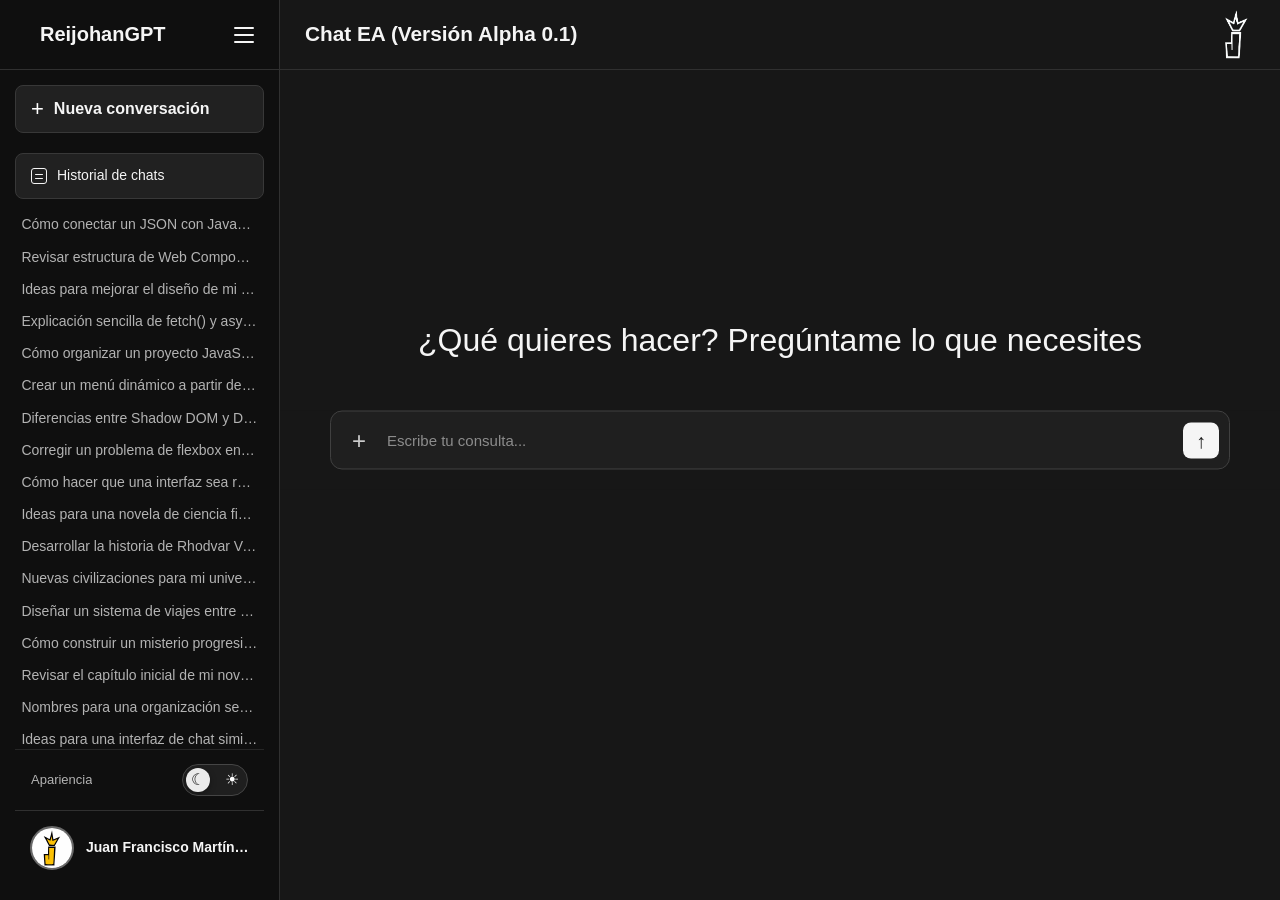
<file: gpt-reijohan-js/index.html>
<!DOCTYPE html>
<html lang="es">

<head>
  <meta charset="UTF-8">
  <meta name="viewport" content="width=device-width, initial-scale=1.0">
  <title>ReijohanGPT</title>
  <link rel="stylesheet" href="./src/global.css">
  <script type="module" src="./src/index.js"></script>
</head>

<body>
  <div class="chat-app">
    <chat-sidebar>
      <chat-sidebar-header>
        <chat-logo></chat-logo>
      </chat-sidebar-header>
      <chat-sidebar-content>
        <chat-new-button></chat-new-button>
        <chat-history src="./src/historial.json"></chat-history>
        <chat-theme></chat-theme>
        <chat-user></chat-user>
      </chat-sidebar-content>
    </chat-sidebar>
    <chat-main>
      <chat-header class="slot-header" slot="header">
        <chat-header-content class="slot-content" slot="content"></chat-header-content>
      </chat-header>
      <chat-conversation class="slot-conversation" slot="conversation">
        <chat-welcome class="slot-welcome" slot="welcome"></chat-welcome>
        <chat-status class="slot-status" slot="status"></chat-status>
        <chat-messages class="slot-messages" slot="messages"></chat-messages>
      </chat-conversation>
      <chat-input class="slot-input" slot="input">
        <chat-file-preview class="slot-file-preview" slot="file-preview"></chat-file-preview>
      </chat-input>
    </chat-main>
  </div>
</body>
</file>
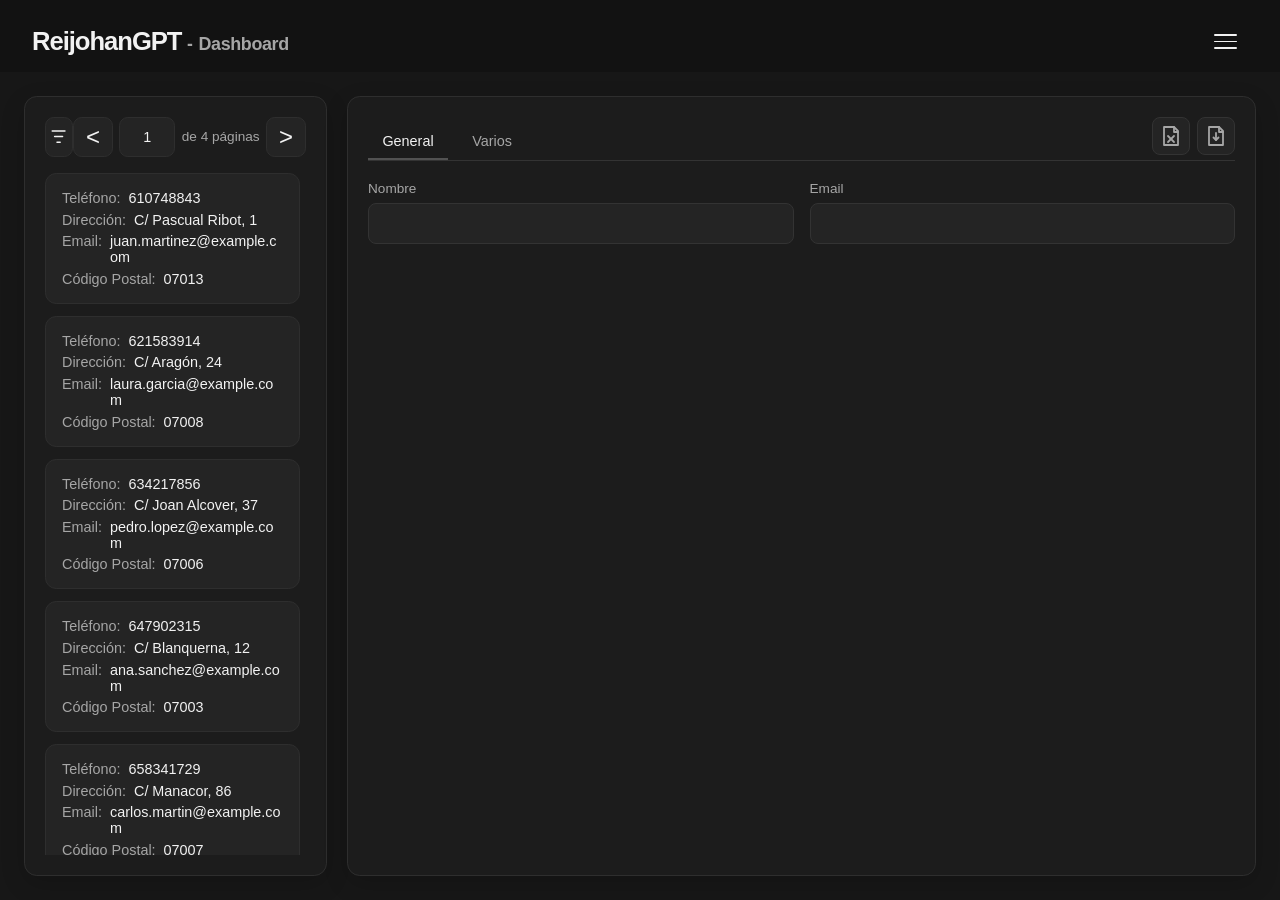
<file: panel_admin/index.html>
<!DOCTYPE html>
<html lang="es">

<head>
  <meta charset="UTF-8">
  <meta name="viewport" content="width=device-width, initial-scale=1.0">
  <title>Panel de control</title>
  <link rel="stylesheet" href="./src/styles-baseweb.css">
  <script type="module" src="./src/index.js"></script>
</head>

<body>
  <app-header>
    <app-logo></app-logo>
    <app-menu src="./src/menu.json"></app-menu>
  </app-header>
  <app-main>
    <data-table src="./src/datos.json"></data-table>
    <form-panel>
      <data-varios slot="varios" src="./src/varios.json"></data-varios>
    </form-panel>
  </app-main>
</body>

</html>
</file>
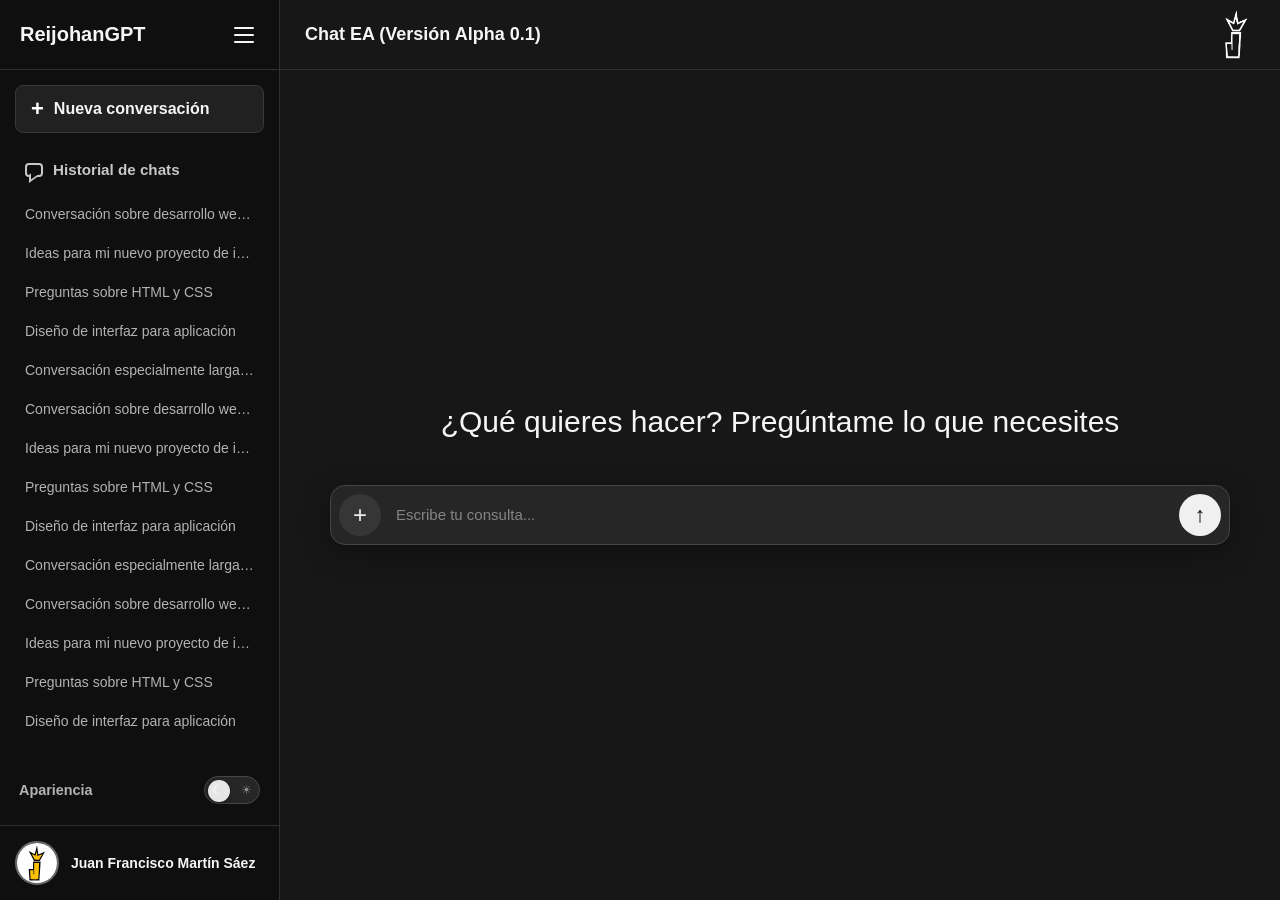
<file: gpt-reijohan-js/BASE/index.html>
<!-- Declara que el documento utiliza el estándar HTML5. -->
<!DOCTYPE html>

<!-- Elemento raíz del documento e indica que el contenido está escrito en español. -->
<html lang="es">

<!-- Contiene la configuración, metadatos y recursos externos del documento. -->

<head>

  <!-- Define la codificación de caracteres utilizada por el documento. -->
  <meta charset="UTF-8">

  <!-- Configura la adaptación de la página a móviles y diferentes resoluciones. -->
  <meta name="viewport" content="width=device-width, initial-scale=1.0">

  <!-- Define el título que aparece en la pestaña del navegador. -->
  <title>ReijohanGPT</title>

  <!-- Conecta este documento HTML con la hoja de estilos principal. -->
  <link rel="stylesheet" href="styles.css">

</head>

<!-- Contiene todo el contenido visible y funcional de la página. -->

<body>

  <!-- Contenedor principal que agrupa toda la interfaz de ReijohanGPT. -->
  <div class="chat-app">

    <!-- Checkbox oculto que controla mediante CSS la apertura y cierre del menú lateral. -->
    <input type="checkbox" id="sidebar-toggle" class="sidebar-toggle-checkbox">

    <!-- Checkbox oculto que controla mediante CSS el cambio entre tema oscuro y tema claro. -->
    <input type="checkbox" id="theme-toggle" class="theme-toggle-checkbox">


    <!-- MENÚ LATERAL -->

    <!-- Panel lateral que contiene la identidad, navegación, historial y usuario. -->
    <aside class="sidebar">

      <!-- Cabecera del menú lateral con el nombre de la aplicación y su botón de control. -->
      <div class="sidebar-header">

        <!-- Contenedor que muestra el nombre de ReijohanGPT en el menú lateral. -->
        <div class="sidebar-logo">

          <!-- Texto identificativo de la aplicación. -->
          <span>ReijohanGPT</span>

        </div>

        <!-- Contenedor del botón que permite plegar o desplegar el menú lateral. -->
        <div class="sidebar-toggle-container">

          <!-- Etiqueta asociada al checkbox que actúa como botón de apertura/cierre del menú. -->
          <label for="sidebar-toggle" class="sidebar-toggle-button" aria-label="Cerrar menú">

            <!-- Primera línea visual del icono de menú. -->
            <span></span>

            <!-- Segunda línea visual del icono de menú. -->
            <span></span>

            <!-- Tercera línea visual del icono de menú. -->
            <span></span>

          </label>

        </div>

      </div>


      <!-- Contenedor principal de los controles y contenidos del menú lateral. -->
      <div class="sidebar-content">


        <!-- NUEVO CHAT -->

        <!-- Agrupa el botón utilizado para iniciar una nueva conversación. -->
        <div class="new-chat-container">

          <!-- Enlace que representa la acción de crear una nueva conversación. -->
          <a href="#" class="new-chat-button" id="new-chat-button">

            <!-- Contenedor del icono utilizado para identificar el nuevo chat. -->
            <div class="new-chat-icon-container">

              <!-- Símbolo visual de creación de una nueva conversación. -->
              <span class="new-chat-icon">
                +
              </span>

            </div>

            <!-- Contenedor del texto descriptivo del botón de nuevo chat. -->
            <div class="new-chat-text-container">

              <!-- Texto visible del botón de nueva conversación. -->
              <span class="new-chat-text">
                Nueva conversación
              </span>

            </div>

          </a>

        </div>


        <!-- CONVERSACIONES -->

        <!-- Contenedor que agrupa el acceso al historial y la lista de conversaciones. -->
        <div class="chat-history">

          <!-- Botón que permite mostrar o gestionar el historial de conversaciones. -->
          <button type="button" class="chat-history-button" id="chat-history-button" aria-label="Abrir conversaciones">

            <!-- Icono visual que representa el historial de conversaciones. -->
            <span class="chat-history-icon"></span>

            <!-- Texto que identifica la sección de historial. -->
            <span class="chat-history-title">
              Historial de chats
            </span>

          </button>


          <!-- Lista visual que contiene las diferentes conversaciones almacenadas. -->
          <div class="chat-history-list">

            <!-- Primer elemento individual del historial de conversaciones. -->
            <div class="chat-history-item">

              <!-- Enlace que representa una conversación concreta del historial. -->
              <a href="#" class="chat-history-link">
                Conversación sobre desarrollo web y user-avatar-container
              </a>

            </div>

            <!-- Segundo elemento individual del historial de conversaciones. -->
            <div class="chat-history-item">

              <!-- Enlace que representa una conversación concreta del historial. -->
              <a href="#" class="chat-history-link">
                Ideas para mi nuevo proyecto de iniciación a la programación en Python.
              </a>

            </div>

            <!-- Tercer elemento individual del historial de conversaciones. -->
            <div class="chat-history-item">

              <!-- Enlace que representa una conversación concreta del historial. -->
              <a href="#" class="chat-history-link">
                Preguntas sobre HTML y CSS
              </a>

            </div>

            <!-- Cuarto elemento individual del historial de conversaciones. -->
            <div class="chat-history-item">

              <!-- Enlace que representa una conversación concreta del historial. -->
              <a href="#" class="chat-history-link">
                Diseño de interfaz para aplicación
              </a>

            </div>

            <!-- Quinto elemento individual del historial utilizado para comprobar el truncado de textos largos. -->
            <div class="chat-history-item">

              <!-- Enlace con un título largo para comprobar el comportamiento responsive y ellipsis. -->
              <a href="#" class="chat-history-link">
                Conversación especialmente larga cuyo nombre debe cortarse automáticamente
              </a>

            </div>

            <!-- Sexto elemento individual del historial de conversaciones. -->
            <div class="chat-history-item">

              <!-- Enlace que representa una conversación concreta del historial. -->
              <a href="#" class="chat-history-link">
                Conversación sobre desarrollo web y user-avatar-container
              </a>

            </div>

            <!-- Séptimo elemento individual del historial de conversaciones. -->
            <div class="chat-history-item">

              <!-- Enlace que representa una conversación concreta del historial. -->
              <a href="#" class="chat-history-link">
                Ideas para mi nuevo proyecto de iniciación a la programación en Python.
              </a>

            </div>

            <!-- Octavo elemento individual del historial de conversaciones. -->
            <div class="chat-history-item">

              <!-- Enlace que representa una conversación concreta del historial. -->
              <a href="#" class="chat-history-link">
                Preguntas sobre HTML y CSS
              </a>

            </div>

            <!-- Noveno elemento individual del historial de conversaciones. -->
            <div class="chat-history-item">

              <!-- Enlace que representa una conversación concreta del historial. -->
              <a href="#" class="chat-history-link">
                Diseño de interfaz para aplicación
              </a>

            </div>

            <!-- Décimo elemento individual del historial utilizado para comprobar el truncado de textos largos. -->
            <div class="chat-history-item">

              <!-- Enlace con un título largo para comprobar el comportamiento responsive y ellipsis. -->
              <a href="#" class="chat-history-link">
                Conversación especialmente larga cuyo nombre debe cortarse automáticamente
              </a>

            </div>

            <!-- Undécimo elemento individual del historial de conversaciones. -->
            <div class="chat-history-item">

              <!-- Enlace que representa una conversación concreta del historial. -->
              <a href="#" class="chat-history-link">
                Conversación sobre desarrollo web y user-avatar-container
              </a>

            </div>

            <!-- Duodécimo elemento individual del historial de conversaciones. -->
            <div class="chat-history-item">

              <!-- Enlace que representa una conversación concreta del historial. -->
              <a href="#" class="chat-history-link">
                Ideas para mi nuevo proyecto de iniciación a la programación en Python.
              </a>

            </div>

            <!-- Decimotercer elemento individual del historial de conversaciones. -->
            <div class="chat-history-item">

              <!-- Enlace que representa una conversación concreta del historial. -->
              <a href="#" class="chat-history-link">
                Preguntas sobre HTML y CSS
              </a>

            </div>

            <!-- Decimocuarto elemento individual del historial de conversaciones. -->
            <div class="chat-history-item">

              <!-- Enlace que representa una conversación concreta del historial. -->
              <a href="#" class="chat-history-link">
                Diseño de interfaz para aplicación
              </a>

            </div>

            <!-- Decimoquinto elemento individual del historial utilizado para comprobar el truncado de textos largos. -->
            <div class="chat-history-item">

              <!-- Enlace con un título largo para comprobar el comportamiento responsive y ellipsis. -->
              <a href="#" class="chat-history-link">
                Conversación especialmente larga cuyo nombre debe cortarse automáticamente
              </a>

            </div>

            <!-- Decimosexto elemento individual del historial de conversaciones. -->
            <div class="chat-history-item">

              <!-- Enlace que representa una conversación concreta del historial. -->
              <a href="#" class="chat-history-link">
                Conversación sobre desarrollo web y user-avatar-container
              </a>

            </div>

            <!-- Decimoséptimo elemento individual del historial de conversaciones. -->
            <div class="chat-history-item">

              <!-- Enlace que representa una conversación concreta del historial. -->
              <a href="#" class="chat-history-link">
                Ideas para mi nuevo proyecto de iniciación a la programación en Python.
              </a>

            </div>

            <!-- Decimoctavo elemento individual del historial de conversaciones. -->
            <div class="chat-history-item">

              <!-- Enlace que representa una conversación concreta del historial. -->
              <a href="#" class="chat-history-link">
                Preguntas sobre HTML y CSS
              </a>

            </div>

            <!-- Decimonoveno elemento individual del historial de conversaciones. -->
            <div class="chat-history-item">

              <!-- Enlace que representa una conversación concreta del historial. -->
              <a href="#" class="chat-history-link">
                Diseño de interfaz para aplicación
              </a>

            </div>

            <!-- Vigésimo elemento individual del historial utilizado para comprobar el truncado de textos largos. -->
            <div class="chat-history-item">

              <!-- Enlace con un título largo para comprobar el comportamiento responsive y ellipsis. -->
              <a href="#" class="chat-history-link">
                Conversación especialmente larga cuyo nombre debe cortarse automáticamente
              </a>

            </div>

            <!-- Vigésimo primer elemento individual del historial de conversaciones. -->
            <div class="chat-history-item">

              <!-- Enlace que representa una conversación concreta del historial. -->
              <a href="#" class="chat-history-link">
                Conversación sobre desarrollo web y user-avatar-container
              </a>

            </div>

            <!-- Vigésimo segundo elemento individual del historial de conversaciones. -->
            <div class="chat-history-item">

              <!-- Enlace que representa una conversación concreta del historial. -->
              <a href="#" class="chat-history-link">
                Ideas para mi nuevo proyecto de iniciación a la programación en Python.
              </a>

            </div>

            <!-- Vigésimo tercer elemento individual del historial de conversaciones. -->
            <div class="chat-history-item">

              <!-- Enlace que representa una conversación concreta del historial. -->
              <a href="#" class="chat-history-link">
                Preguntas sobre HTML y CSS
              </a>

            </div>

            <!-- Vigésimo cuarto elemento individual del historial de conversaciones. -->
            <div class="chat-history-item">

              <!-- Enlace que representa una conversación concreta del historial. -->
              <a href="#" class="chat-history-link">
                Diseño de interfaz para aplicación
              </a>

            </div>

            <!-- Vigésimo quinto elemento individual del historial utilizado para comprobar el truncado de textos largos. -->
            <div class="chat-history-item">

              <!-- Enlace con un título largo para comprobar el comportamiento responsive y ellipsis. -->
              <a href="#" class="chat-history-link">
                Conversación especialmente larga cuyo nombre debe cortarse automáticamente
              </a>

            </div>

          </div>

        </div>


        <!-- CAMBIO DE TEMA -->

        <!-- Contenedor del selector que permite alternar entre los dos estados visuales. -->
        <div class="theme-switch-container">

          <!-- Texto que identifica la función de cambio de apariencia. -->
          <span class="theme-switch-label">
            Apariencia
          </span>

          <!-- Control visual asociado al checkbox del cambio de tema. -->
          <label for="theme-toggle" class="theme-switch" aria-label="Cambiar entre tema oscuro y tema claro">

            <!-- Icono que representa el estado oscuro. -->
            <span class="theme-icon theme-icon-dark">
              ☾
            </span>

            <!-- Elemento móvil que se desplaza dentro del interruptor. -->
            <span class="theme-switch-slider"></span>

            <!-- Icono que representa el estado claro. -->
            <span class="theme-icon theme-icon-light">
              ☀
            </span>

          </label>

        </div>

      </div>


      <!-- USUARIO -->

      <!-- Zona inferior del menú lateral destinada a mostrar la información del usuario. -->
      <div class="sidebar-user">

        <!-- Contenedor circular que contiene el avatar del usuario. -->
        <div class="user-avatar-container">

          <!-- Imagen utilizada como avatar visual del usuario. -->
          <img src="img/logo.svg" alt="Avatar del usuario" class="user-avatar">

        </div>

        <!-- Contenedor de la información textual del usuario. -->
        <div class="user-info">

          <!-- Nombre visible del usuario dentro del menú lateral. -->
          <span class="user-name">
            Juan Francisco Martín Sáez
          </span>

        </div>

      </div>

    </aside>


    <!-- CONTENIDO PRINCIPAL -->

    <!-- Área principal donde se desarrolla la conversación. -->
    <main class="chat-main">


      <!-- CABECERA -->

      <!-- Cabecera superior del área principal de conversación. -->
      <header class="chat-header">


        <!-- BOTÓN HAMBURGUESA -->

        <!-- Contenedor del botón que aparece en tablet y móvil para abrir el menú lateral. -->
        <div class="mobile-menu-container">

          <!-- Etiqueta asociada al checkbox que actúa como botón hamburguesa. -->
          <label for="sidebar-toggle" class="mobile-menu-button" aria-label="Abrir menú">

            <!-- Primera línea visual del icono hamburguesa. -->
            <span></span>

            <!-- Segunda línea visual del icono hamburguesa. -->
            <span></span>

            <!-- Tercera línea visual del icono hamburguesa. -->
            <span></span>

          </label>

        </div>


        <!-- Contenedor del título situado en la cabecera de la conversación. -->
        <div class="chat-header-title-container">

          <!-- Título identificativo del área de conversación y de la versión actual. -->
          <span class="chat-header-title">
            Chat EA (Versión Alpha 0.1)
          </span>

        </div>


        <!-- LOGOTIPO -->

        <!-- Contenedor reservado para el logotipo situado en la cabecera. -->
        <div class="chat-header-logo-container">

          <!-- Imagen que representa el logotipo principal de ReijohanGPT. -->
          <img src="img/logo-cab.svg" alt="Logotipo de ReijohanGPT" class="chat-header-logo">

        </div>

      </header>


      <!-- CONVERSACIÓN -->

      <!-- Sección que contiene el área desplazable de la conversación. -->
      <section class="chat-conversation">

        <!-- Contenedor que centra y limita el ancho del contenido de la conversación. -->
        <div class="conversation-container">


          <!-- BIENVENIDA -->

          <!-- Contenedor del mensaje inicial que aparece antes de comenzar una conversación. -->
          <div class="welcome-container">

            <!-- Título principal de bienvenida mostrado en el centro de la interfaz. -->
            <h1 class="welcome-title">
              ¿Qué quieres hacer? Pregúntame lo que necesites
            </h1>

          </div>


          <!-- ESTADO DE PROCESAMIENTO -->

          <!-- Contenedor de los mensajes visuales mostrados mientras se procesa una consulta. -->
          <div class="search-status-container">

            <!-- Texto principal que informa de que la consulta está siendo procesada. -->
            <p class="search-status">
              Tu consulta está en proceso...
            </p>

            <!-- Mensaje secundario utilizado como texto humorístico durante el procesamiento. -->
            <p class="search-funny-message">
              Estoy revolviendo mis neuronas digitales,
              ordenando un ejército de unos y ceros y
              preguntándole a mis circuitos si recuerdan
              dónde guardaron la respuesta. Mientras tanto,
              algunos bits están corriendo de un lado para
              otro con cara de absoluta importancia, otros
              están fingiendo que están trabajando y uno
              probablemente se ha ido a por café. Dame un
              momento y trataré de convertir todo este
              espectáculo tecnológico en una respuesta que
              parezca perfectamente normal. Si escuchas
              pequeños ruidos de fondo, no te preocupes:
              probablemente sea mi dignidad intentando
              mantenerse conectada.
            </p>

          </div>


          <!-- MENSAJES -->

          <!-- Contenedor vacío destinado a recibir dinámicamente los mensajes de la conversación mediante JavaScript. -->
          <div class="messages-container"></div>


        </div>

      </section>


      <!-- BARRA DE CONSULTA -->

      <!-- Sección fija que contiene el área desde la que el usuario escribe y envía consultas. -->
      <section class="chat-input-section">

        <!-- Contenedor general de los controles de entrada de la consulta. -->
        <div class="chat-input-container">


          <!-- ARCHIVO -->

          <!-- Contenedor del sistema de selección y adjunto de archivos. -->
          <div class="file-attach-container">

            <!-- Campo real de selección de archivos, ocultado visualmente mediante CSS. -->
            <input type="file" id="file-attach" class="file-attach-input">

            <!-- Etiqueta asociada al campo de archivos que funciona como botón visual de adjuntar. -->
            <label for="file-attach" class="file-attach-button" aria-label="Adjuntar archivo">

              <!-- Contenedor del icono visual de adjuntar archivo. -->
              <div class="file-attach-icon-container">

                <!-- Símbolo utilizado actualmente como icono de archivo. -->
                <span class="file-attach-icon">
                  +
                </span>

              </div>

            </label>

          </div>


          <!-- TEXTO -->

          <!-- Contenedor del campo donde el usuario introduce su consulta. -->
          <div class="message-input-container">

            <!-- Área de texto principal utilizada para escribir el mensaje. -->
            <textarea class="message-input" placeholder="Escribe tu consulta..." rows="1"></textarea>

          </div>


          <!-- ENVIAR -->

          <!-- Contenedor del botón utilizado para enviar la consulta. -->
          <div class="message-send-container">

            <!-- Botón que activa mediante JavaScript el envío del mensaje. -->
            <button type="button" class="message-send-button" aria-label="Enviar consulta">

              <!-- Contenedor del icono visual del botón de envío. -->
              <div class="message-send-icon-container">

                <!-- Flecha que representa visualmente la acción de enviar. -->
                <span class="message-send-icon">
                  ↑
                </span>

              </div>

            </button>

          </div>

        </div>

      </section>


    </main>

  </div>


  <!-- Carga el archivo JavaScript responsable de la interacción y funcionalidad de la interfaz. -->
  <script src="script.js"></script>

</body>

</html>
</file>
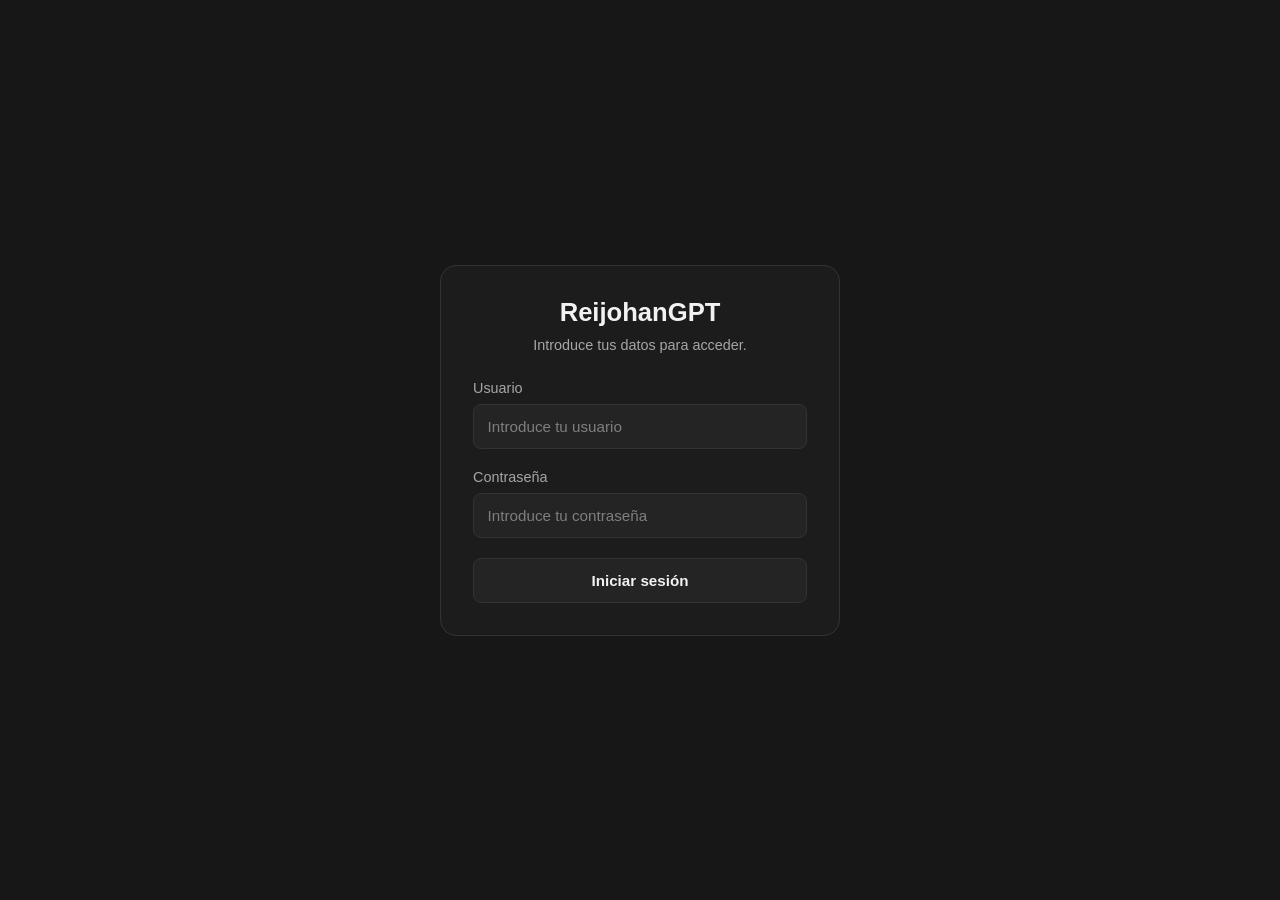
<file: panel_admin_final/login.html>
<!DOCTYPE html>
<html lang="es">

<head>
  <meta charset="UTF-8">
  <meta name="viewport" content="width=device-width, initial-scale=1.0">
  <title>Inicio de sesión</title>
  <link rel="stylesheet" href="./src/styles-baseweb.css">
  <script type="module" src="./src/index.js"></script>
</head>

<body>
  <login-component titulo="ReijohanGPT"></login-component>
</body>

</html>

<!--nota--!/>
</file>
<file: gpt-reijohan-js/src/global.css>
* {
  margin: 0;
  padding: 0;
  box-sizing: border-box;
}

html,
body {
  width: 100%;
  height: 100%;
  margin: 0;
  padding: 0;
  overflow: hidden;
  font-family: Arial, sans-serif;
  background: hsl(0, 0%, 9%);
  color: hsl(0, 0%, 95%);
  transition: background-color 0.3s ease, color 0.3s ease;
}

button,
input,
textarea {
  font-family: inherit;
}

img {
  max-width: 100%;
  height: auto;
}

button:focus-visible,
input:focus-visible,
textarea:focus-visible {
  outline: 0.125rem solid hsl(0, 0%, 70%);
  outline-offset: 0.125rem;
}

.chat-app {
  display: flex;
  width: 100%;
  height: 100vh;
  height: 100dvh;
  overflow: hidden;
  background: hsl(0, 0%, 9%);
  transition: background-color 0.3s ease;
}

.chat-main {
  position: relative;
  flex: 1 1 auto;
  width: auto;
  min-width: 0;
  height: 100%;
  display: flex;
  flex-direction: column;
  overflow: hidden;
}

html[data-theme="light"],
body[data-theme="light"] {
  background: hsl(0, 0%, 98%);
  color: hsl(0, 0%, 10%);
}

.chat-app:has(chat-sidebar[data-theme="light"]) {
  background: hsl(0, 0%, 98%);
}

@media (max-width: 64rem) {
  .chat-app {
    position: relative;
    height: 100%;
  }
}
</file>
<file: panel_admin/src/styles-baseweb.css>
:root {
  --color-fondo: hsl(0, 0%, 9%);
  --color-panel: hsl(0, 0%, 11%);
  --color-cabecera: hsl(0, 0%, 7%);
  --color-elemento: hsl(0, 0%, 14%);
  --color-elemento-hover: hsl(0, 0%, 18%);
  --color-elemento-activo: hsl(0, 0%, 24%);
  --color-borde: hsl(0, 0%, 18%);
  --color-borde-elemento: hsl(0, 0%, 20%);
  --color-borde-boton: hsl(0, 0%, 20%);
  --color-borde-hover: hsl(0, 0%, 25%);
  --color-borde-boton-hover: hsl(0, 0%, 28%);
  --color-borde-activo: hsl(0, 0%, 32%);
  --color-texto: hsl(0, 0%, 95%);
  --color-texto-secundario: hsl(0, 0%, 65%);
  --color-sombra: hsla(0, 0%, 0%, 0.16);
}

* {
  box-sizing: border-box;
}

html {
  width: 100%;
  height: 100%;
  max-width: 100%;
  min-height: 100%;
  overflow: hidden;
  scroll-behavior: smooth;
}

body {
  display: flex;
  flex-direction: column;
  margin: 0;
  width: 100%;
  height: 100dvh;
  max-width: 100%;
  min-height: 100dvh;
  background: var(--color-fondo);
  color: var(--color-texto);
  font-family: Arial, sans-serif;
  overflow: hidden;
}

app-header {
  display: block;
  flex: 0 0 auto;
  width: 100%;
  max-width: 100%;
  height: 8vh;
  min-height: 4rem;
  background: var(--color-cabecera);
  border-bottom: 0.0625rem solid var(--color-borde);
  box-shadow: 0 0.25rem 1rem var(--color-sombra);
}

app-main {
  display: block;
  flex: 1 1 auto;
  width: 100%;
  max-width: 100%;
  min-width: 0;
  min-height: 0;
  height: auto;
  overflow: hidden;
}

data-table {
  display: block;
  width: 100%;
  max-width: 100%;
  min-width: 0;
  min-height: 0;
  background: var(--color-panel);
  border: 0.0625rem solid var(--color-borde);
  border-radius: 0.8rem;
  box-shadow: 0 0.5rem 1.5rem var(--color-sombra);
}

form-panel {
  display: block;
  width: 100%;
  max-width: 100%;
  min-width: 0;
  min-height: 0;
  background: var(--color-panel);
  border: 0.0625rem solid var(--color-borde);
  border-radius: 0.8rem;
  box-shadow: 0 0.5rem 1.5rem var(--color-sombra);
}

@media (max-width: 30rem) {
  app-header {
    height: 4rem;
    min-height: 4rem;
  }
}

@media (min-width: 80rem) {
  app-main {
    width: 100%;
    max-width: 100%;
  }
}
</file>
<file: gpt-reijohan-js/BASE/styles.css>
/* Todos los elementos: elimina márgenes y rellenos y aplica box-sizing uniforme. */

* {
  margin: 0;
  padding: 0;
  box-sizing: border-box;
}

/* Documento HTML y cuerpo de la página: tamaño general, fuente, fondo y color. */
html,
body {
  width: 100%;
  height: 100%;
  min-width: 0;
  min-height: 0;
  font-family: Arial, sans-serif;
  background: hsl(0, 0%, 9%);
  color: hsl(0, 0%, 96%);
}

/* Cuerpo de la página: evita el desplazamiento general del navegador. */
body {
  overflow: hidden;
}

/* Aplicación completa del chat: organiza sidebar y contenido principal. */
.chat-app {
  position: relative;
  display: flex;
  width: 100%;
  height: 100vh;
  height: 100dvh;
  min-width: 0;
  min-height: 0;
  overflow: hidden;
  background: hsl(0, 0%, 9%);
}

/* Checkbox que controla la apertura y plegado del sidebar: permanece oculto. */
.sidebar-toggle-checkbox {
  display: none;
}

/* Checkbox que controla el cambio entre tema oscuro y tema claro: permanece oculto. */
.theme-toggle-checkbox {
  display: none;
}

/* MENÚ LATERAL */

/* Barra lateral principal: estructura, tamaño, fondo y transición. */
.sidebar {
  width: 17.5rem;
  height: 100%;
  display: flex;
  flex-direction: column;
  flex-shrink: 0;
  min-width: 0;
  overflow: hidden;
  background: hsl(0, 0%, 6%);
  border-right: 1px solid hsl(0, 0%, 19%);
  transition:
    width 0.35s ease,
    transform 0.35s ease;
}

/* Cabecera del sidebar: contiene el logo y el botón de plegado. */
.sidebar-header {
  width: 100%;
  height: 4.375rem;
  display: flex;
  align-items: center;
  justify-content: space-between;
  flex-shrink: 0;
  padding: 0 0.9375rem 0 1.25rem;
  background: hsl(0, 0%, 6%);
  border-bottom: 1px solid hsl(0, 0%, 19%);
}

/* Texto/logo de ReijohanGPT dentro del sidebar. */
.sidebar-logo {
  min-width: 0;
  overflow: hidden;
  color: hsl(0, 0%, 96%);
  font-size: 1.25rem;
  font-weight: 700;
  white-space: nowrap;
}

/* Contenedor del botón que pliega el sidebar. */
.sidebar-toggle-container {
  display: flex;
  align-items: center;
  justify-content: center;
  flex-shrink: 0;
}

/* Botón visual utilizado para plegar y desplegar el sidebar. */
.sidebar-toggle-button {
  width: 2.5rem;
  height: 2.5rem;
  display: flex;
  flex-direction: column;
  align-items: center;
  justify-content: center;
  gap: 0.3125rem;
  flex-shrink: 0;
  border-radius: 0.4375rem;
  cursor: pointer;
}

/* Fondo del botón del sidebar al pasar el ratón. */
.sidebar-toggle-button:hover {
  background: hsl(0, 0%, 16%);
}

/* Líneas del icono de plegado del sidebar. */
.sidebar-toggle-button span {
  display: block;
  width: 1.25rem;
  height: 0.125rem;
  flex-shrink: 0;
  background: hsl(0, 0%, 96%);
  border-radius: 0.125rem;
}

/* Contenido interno del sidebar: nuevo chat, historial y usuario. */
.sidebar-content {
  width: 100%;
  min-width: 0;
  min-height: 0;
  flex: 1 1 auto;
  display: flex;
  flex-direction: column;
  padding: 0.9375rem;
  overflow: hidden;
}

/* NUEVO CHAT */

/* Contenedor del botón de nueva conversación. */
.new-chat-container {
  width: 100%;
  min-width: 0;
  margin-bottom: 1.25rem;
  flex-shrink: 0;
  font-weight: 700;
}

/* Botón "Nueva conversación". */
.new-chat-button {
  display: flex;
  align-items: center;
  width: 100%;
  min-width: 0;
  padding: 0.75rem 0.9375rem;
  gap: 0.625rem;
  color: hsl(0, 0%, 96%);
  background: hsl(0, 0%, 13%);
  border: 1px solid hsl(0, 0%, 22%);
  border-radius: 0.5rem;
  text-decoration: none;
  transition: background 0.2s ease;
}

/* Estado del botón "Nueva conversación" al pasar el ratón. */
.new-chat-button:hover {
  background: hsl(0, 0%, 17%);
}

/* Contenedor del icono "+" de nueva conversación. */
.new-chat-icon-container {
  display: flex;
  align-items: center;
  justify-content: center;
  flex-shrink: 0;
}

/* Icono "+" del botón de nueva conversación. */
.new-chat-icon {
  color: hsl(0, 0%, 100%);
  font-size: 1.375rem;
  line-height: 1;
}

/* Contenedor del texto "Nueva conversación". */
.new-chat-text-container {
  min-width: 0;
  overflow: hidden;
}

/* Texto del botón "Nueva conversación". */
.new-chat-text {
  display: block;
  min-width: 0;
  color: hsl(0, 0%, 96%);
  font-size: 1rem;
  white-space: nowrap;
  overflow: hidden;
  text-overflow: ellipsis;
}

/* HISTORIAL */

/* Contenedor completo de la sección de historial. */
.chat-history {
  width: 100%;
  min-width: 0;
  min-height: 0;
  flex: 1 1 auto;
  display: flex;
  flex-direction: column;
}

/* Botón "Historial de chats". */
.chat-history-button {
  width: 100%;
  min-width: 0;
  display: flex;
  align-items: center;
  gap: 0.625rem;
  margin-bottom: 0.625rem;
  padding: 0.5rem 0.625rem;
  flex-shrink: 0;
  border: none;
  border-radius: 0.4375rem;
  background: transparent;
  color: hsl(0, 0%, 78%);
  font-family: inherit;
  text-align: left;
  cursor: pointer;
  transition:
    background 0.2s ease,
    color 0.2s ease;
}

/* Estado del botón de historial al pasar el ratón. */
.chat-history-button:hover {
  background: hsl(0, 0%, 14%);
  color: hsl(0, 0%, 100%);
}

/* Texto del título "Historial de chats". */
.chat-history-title {
  min-width: 0;
  overflow: hidden;
  color: inherit;
  font-size: 0.95rem;
  font-weight: 700;
  white-space: nowrap;
  text-overflow: ellipsis;
}

/* Icono visual del historial de conversaciones. */
.chat-history-icon {
  position: relative;
  display: block;
  width: 1.125rem;
  height: 0.875rem;
  flex-shrink: 0;
  border: 0.125rem solid currentColor;
  border-radius: 0.25rem;
  color: inherit;
}

/* Parte inferior del icono del historial. */
.chat-history-icon::after {
  content: "";
  position: absolute;
  left: 0.125rem;
  bottom: -0.3125rem;
  width: 0.375rem;
  height: 0.375rem;
  background: hsl(0, 0%, 6%);
  border-left: 0.125rem solid currentColor;
  border-bottom: 0.125rem solid currentColor;
  transform: skewY(-35deg);
}

/* Lista de conversaciones del historial y su barra de desplazamiento. */
.chat-history-list {
  width: 100%;
  min-width: 0;
  min-height: 0;
  flex: 1 1 auto;
  display: flex;
  flex-direction: column;
  gap: 0.1875rem;
  overflow-x: hidden;
  overflow-y: scroll;
  scrollbar-width: thin;
  scrollbar-color: hsl(0, 0%, 32%) transparent;
}

/* Anchura de la barra de desplazamiento del historial en navegadores WebKit. */
.chat-history-list::-webkit-scrollbar {
  width: 0.45rem;
}

/* Fondo de la barra de desplazamiento del historial. */
.chat-history-list::-webkit-scrollbar-track {
  background: transparent;
  margin: 0.25rem 0;
}

/* Parte móvil de la barra de desplazamiento del historial. */
.chat-history-list::-webkit-scrollbar-thumb {
  background: hsl(0, 0%, 28%);
  border: 0.1rem solid transparent;
  border-radius: 1rem;
  background-clip: padding-box;
}

/* Parte móvil de la barra de desplazamiento al pasar el ratón. */
.chat-history-list::-webkit-scrollbar-thumb:hover {
  background: hsl(0, 0%, 45%);
  border: 0.1rem solid transparent;
  background-clip: padding-box;
}

/* Cada elemento individual de la lista de conversaciones. */
.chat-history-item {
  width: 100%;
  min-width: 0;
  flex-shrink: 0;
}

/* Enlace de cada conversación guardada en el historial. */
.chat-history-link {
  display: block;
  width: 100%;
  min-width: 0;
  padding: 0.625rem;
  color: hsl(0, 0%, 70%);
  border-radius: 0.4375rem;
  text-decoration: none;
  font-size: 0.875rem;
  white-space: nowrap;
  overflow: hidden;
  text-overflow: ellipsis;
  transition:
    background 0.2s ease,
    color 0.2s ease;
}

/* Estado de una conversación del historial al pasar el ratón. */
.chat-history-link:hover {
  background: hsl(0, 0%, 14%);
  color: hsl(0, 0%, 100%);
}

/* CAMBIO DE TEMA */

/* Contenedor del selector de apariencia situado dentro del sidebar. */
.theme-switch-container {
  width: 100%;
  min-width: 0;
  display: flex;
  align-items: center;
  justify-content: space-between;
  gap: 0.625rem;
  margin-top: 1rem;
  padding: 0.375rem 0.25rem;
  flex-shrink: 0;
}

/* Texto que identifica el selector de apariencia. */
.theme-switch-label {
  min-width: 0;
  overflow: hidden;
  color: hsl(0, 0%, 70%);
  font-size: 0.9rem;
  font-weight: 800;
  white-space: nowrap;
  text-overflow: ellipsis;
}

/* Interruptor visual que permite alternar entre tema oscuro y tema claro. */
.theme-switch {
  position: relative;
  width: 3.5rem;
  height: 1.75rem;
  display: flex;
  align-items: center;
  justify-content: space-between;
  flex-shrink: 0;
  padding: 0 0.3rem;
  background: hsl(0, 0%, 15%);
  border: 1px solid hsl(0, 0%, 28%);
  border-radius: 2rem;
  cursor: pointer;
  transition:
    background 0.25s ease,
    border-color 0.25s ease;
}

/* Iconos que identifican visualmente los dos estados del tema. */
.theme-icon {
  position: relative;
  z-index: 2;
  width: 1rem;
  height: 1rem;
  display: flex;
  align-items: center;
  justify-content: center;
  color: hsl(0, 0%, 75%);
  font-size: 0.75rem;
  line-height: 1;
  pointer-events: none;
  transition: color 0.25s ease;
}

/* Icono que representa el tema oscuro activo inicialmente. */
.theme-icon-dark {
  color: hsl(0, 0%, 100%);
}

/* Icono que representa el tema claro cuando se activa el interruptor. */
.theme-icon-light {
  color: hsl(0, 0%, 55%);
}

/* Elemento deslizante que indica visualmente el estado activo del interruptor. */
.theme-switch-slider {
  position: absolute;
  top: 0.1875rem;
  left: 0.1875rem;
  z-index: 1;
  width: 1.375rem;
  height: 1.375rem;
  background: hsl(0, 0%, 90%);
  border-radius: 50%;
  box-shadow: 0 0.125rem 0.35rem hsla(0, 0%, 0%, 0.3);
  transition:
    left 0.25s ease,
    right 0.25s ease,
    background 0.25s ease;
}

/* Posición del deslizador cuando se activa el tema claro. */
.theme-toggle-checkbox:checked~.sidebar .theme-switch-slider {
  left: auto;
  right: 0.1875rem;
}

/* Cambia el fondo del interruptor cuando se activa el tema claro. */
.theme-toggle-checkbox:checked~.sidebar .theme-switch {
  background: hsl(0, 0%, 88%);
  border-color: hsl(0, 0%, 70%);
}

/* Cambia el color del icono oscuro cuando el tema claro está activo. */
.theme-toggle-checkbox:checked~.sidebar .theme-icon-dark {
  color: hsl(0, 0%, 55%);
}

/* Cambia el color del icono claro cuando el tema claro está activo. */
.theme-toggle-checkbox:checked~.sidebar .theme-icon-light {
  color: hsl(0, 0%, 10%);
}

/* Cambia el color del deslizador cuando el tema claro está activo. */
.theme-toggle-checkbox:checked~.sidebar .theme-switch-slider {
  background: hsl(0, 0%, 100%);
}

/* USUARIO */

/* Zona inferior del sidebar que contiene el usuario. */
.sidebar-user {
  width: 100%;
  min-width: 0;
  display: flex;
  align-items: center;
  gap: 0.75rem;
  flex-shrink: 0;
  padding: 0.9375rem;
  background: hsl(0, 0%, 6%);
  border-top: 1px solid hsl(0, 0%, 19%);
}

/* Contenedor circular del avatar del usuario. */
.user-avatar-container {
  width: 2.75rem;
  height: 2.75rem;
  flex-shrink: 0;
  overflow: hidden;
  border-radius: 50%;
  background: hsl(0, 0%, 20%);
  border: 0.15rem solid hsl(0, 0%, 41%);
}

/* Imagen del avatar del usuario. */
.user-avatar {
  display: block;
  width: 100%;
  height: 100%;
  object-fit: cover;
}

/* Contenedor de la información textual del usuario. */
.user-info {
  min-width: 0;
  overflow: hidden;
}

/* Nombre del usuario mostrado en el sidebar. */
.user-name {
  display: block;
  min-width: 0;
  color: hsl(0, 0%, 96%);
  font-size: 0.875rem;
  font-weight: 700;
  white-space: nowrap;
  overflow: hidden;
  text-overflow: ellipsis;
}

/* CONTENIDO PRINCIPAL */

/* Zona principal del chat situada junto al sidebar. */
.chat-main {
  position: relative;
  display: flex;
  flex-direction: column;
  flex: 1 1 auto;
  width: 0;
  height: 100%;
  min-width: 0;
  min-height: 0;
  overflow: hidden;
  background: hsl(0, 0%, 9%);
}

/* CABECERA */

/* Cabecera superior del área principal del chat. */
.chat-header {
  width: 100%;
  height: 4.375rem;
  min-width: 0;
  display: flex;
  align-items: center;
  justify-content: space-between;
  flex-shrink: 0;
  gap: 1rem;
  padding: 0 1.25rem;
  background: hsl(0, 0%, 9%);
  border-bottom: 1px solid hsl(0, 0%, 19%);
}

/* Contenedor del botón hamburguesa para tablet y móvil. */
.mobile-menu-container {
  display: none;
}

/* Contenedor del título de la cabecera principal. */
.chat-header-title-container {
  min-width: 0;
  flex: 1 1 auto;
  margin-left: 0.3125rem;
  overflow: hidden;
}

/* Título de la conversación mostrado en la cabecera. */
.chat-header-title {
  display: block;
  max-width: 100%;
  color: hsl(0, 0%, 96%);
  font-size: 1.125rem;
  font-weight: 600;
  line-height: 1.2;
  white-space: nowrap;
  overflow: hidden;
  text-overflow: ellipsis;
}

/* LOGOTIPO */

/* Contenedor del logotipo situado a la derecha de la cabecera. */
.chat-header-logo-container {
  width: 3.25rem;
  height: 3.25rem;
  display: flex;
  align-items: center;
  justify-content: center;
  flex-shrink: 0;
  overflow: hidden;
}

/* Imagen del logotipo principal de la cabecera. */
.chat-header-logo {
  display: block;
  width: 100%;
  height: 100%;
  object-fit: contain;
}

/* CONVERSACIÓN */

/* Área donde se desarrolla la conversación y aparecen los mensajes. */
.chat-conversation {
  position: relative;
  flex: 1 1 auto;
  width: 100%;
  min-width: 0;
  min-height: 0;
  overflow-x: hidden;
  overflow-y: auto;
}

/* Contenedor central que limita el ancho del contenido de conversación. */
.conversation-container {
  position: relative;
  width: min(100%, 56.25rem);
  min-height: 100%;
  margin: 0 auto;
  padding: 1rem 1.25rem 8rem;
}

/* TÍTULO CENTRAL */

/* Contenedor del mensaje de bienvenida situado inicialmente en el centro. */
.welcome-container {
  position: absolute;
  top: 0;
  left: 0;
  right: 0;
  bottom: 8rem;
  width: 100%;
  display: flex;
  align-items: center;
  justify-content: center;
  padding: 1rem 1.25rem;
  text-align: center;
  transition:
    opacity 0.35s ease,
    transform 0.35s ease;
}

/* Texto principal de bienvenida del chat. */
.welcome-title {
  width: min(100%, 48rem);
  margin: 0 auto;
  color: hsl(0, 0%, 96%);
  font-size: clamp(1.2rem, 3vw, 1.875rem);
  font-weight: 500;
  line-height: 1.3;
  text-wrap: balance;
}

/* ESTADO DE PROCESAMIENTO */

/* Contenedor del mensaje que indica que la consulta está en proceso. */
.search-status-container {
  width: 100%;
  min-width: 0;
  padding-top: 1.5625rem;
  text-align: center;
  opacity: 0;
  visibility: hidden;
  transform: translateY(0.9375rem);
  transition:
    opacity 0.4s ease,
    transform 0.4s ease,
    visibility 0.4s ease;
}

/* Texto principal del estado de procesamiento. */
.search-status {
  color: hsl(0, 0%, 94%);
  font-size: clamp(0.9375rem, 1.5vw, 1.125rem);
  font-weight: 500;
  line-height: 1.4;
}

/* Texto secundario o mensaje humorístico durante la espera. */
.search-funny-message {
  width: min(100%, 42rem);
  margin: 0.875rem auto 0;
  color: hsl(0, 0%, 55%);
  font-size: clamp(0.75rem, 1.2vw, 0.875rem);
  line-height: 1.7;
  text-align: left;
}

/* ESTADO CON CONSULTA */

/* Oculta y desplaza el mensaje de bienvenida cuando el chat ya tiene mensajes. */
.chat-app.chat-has-messages .welcome-container {
  opacity: 0;
  transform: translateY(-1.5rem);
}

/* Muestra el estado de procesamiento cuando el chat ya tiene mensajes. */
.chat-app.chat-has-messages .search-status-container {
  opacity: 1;
  visibility: visible;
  transform: translateY(0);
}

/* MENSAJES */

/* Contenedor donde JavaScript podrá insertar los mensajes del chat. */
.messages-container {
  width: 100%;
  min-width: 0;
  min-height: 100%;
}

/* BARRA DE CONSULTA */

/* Barra completa de escritura: inicialmente centrada en la pantalla. */
.chat-input-section {
  position: absolute;
  top: 50%;
  left: 50%;
  z-index: 10;
  width: min(56.25rem, calc(100% - 2rem));
  min-width: 0;
  padding: 0;
  transform: translate(-50%, 2.1875rem);
  transition:
    top 0.6s ease,
    bottom 0.6s ease,
    transform 0.6s ease;
}

/* Barra de consulta cuando ya se ha enviado una consulta: se desplaza hacia abajo. */
.chat-app.chat-has-messages .chat-input-section {
  top: auto;
  bottom: 1.5625rem;
  transform: translateX(-50%);
}

/* CONTENEDOR DE LA BARRA */

/* Contenedor visual que agrupa adjuntar archivo, textarea y botón enviar. */
.chat-input-container {
  width: 100%;
  min-width: 0;
  min-height: 3.75rem;
  display: flex;
  align-items: flex-end;
  gap: 0.625rem;
  margin: 0 auto;
  padding: 0.5rem;
  background: hsl(0, 0%, 15%);
  border: 1px solid hsl(0, 0%, 27%);
  border-radius: 0.9375rem;
  box-shadow: 0 0.5rem 1.875rem hsla(0, 0%, 0%, 0.35);
}

/* ARCHIVO */

/* Contenedor del sistema para adjuntar archivos. */
.file-attach-container {
  flex-shrink: 0;
}

/* Input real de selección de archivos: permanece oculto. */
.file-attach-input {
  display: none;
}

/* Botón visual que abre el selector de archivos. */
.file-attach-button {
  width: 2.625rem;
  height: 2.625rem;
  display: flex;
  align-items: center;
  justify-content: center;
  flex-shrink: 0;
  background: hsl(0, 0%, 21%);
  border-radius: 50%;
  cursor: pointer;
  transition: background 0.2s ease;
}

/* Estado del botón de archivos al pasar el ratón. */
.file-attach-button:hover {
  background: hsl(0, 0%, 27%);
}

/* Contenedor del icono de archivo. */
.file-attach-icon-container {
  display: flex;
  align-items: center;
  justify-content: center;
}

/* Icono "+" utilizado para adjuntar archivos. */
.file-attach-icon {
  color: hsl(0, 0%, 93%);
  font-size: 1.5rem;
  line-height: 1;
}

/* PREVISUALIZACIÓN DEL ARCHIVO ADJUNTO */

/* Previsualización compacta del archivo seleccionado. */
.file-preview {
  display: flex;
  align-items: center;
  justify-content: space-between;
  width: fit-content;
  max-width: min(100%, 18rem);
  min-width: 0;
  padding: 0.3rem 0.45rem;
  margin-bottom: 0.3rem;
  gap: 0.35rem;
  background: hsl(0, 0%, 12%);
  border: 1px solid hsl(0, 0%, 24%);
  border-radius: 0.5rem;
}

/* Zona de información de la previsualización del archivo. */
.file-preview-info {
  display: flex;
  align-items: center;
  gap: 0.4rem;
  min-width: 0;
  max-width: 100%;
  overflow: hidden;
}

/* Icono visual de la previsualización del archivo. */
.file-preview-icon {
  width: 1.45rem;
  height: 1.45rem;
  display: flex;
  align-items: center;
  justify-content: center;
  flex-shrink: 0;
  background: hsl(0, 0%, 20%);
  border-radius: 0.35rem;
  font-size: 0.75rem;
}

/* Contenedor del nombre y tamaño del archivo. */
.file-preview-details {
  display: flex;
  flex-direction: column;
  min-width: 0;
  max-width: 100%;
  gap: 0.05rem;
  overflow: hidden;
}

/* Nombre del archivo seleccionado. */
.file-preview-name {
  display: block;
  max-width: 100%;
  overflow: hidden;
  text-overflow: ellipsis;
  white-space: nowrap;
  color: hsl(0, 0%, 94%);
  font-size: 0.72rem;
  font-weight: 500;
  line-height: 1.15;
}

/* Tamaño del archivo seleccionado. */
.file-preview-size {
  display: block;
  color: hsl(0, 0%, 55%);
  font-size: 0.58rem;
  line-height: 1.1;
}

/* Botón para eliminar el archivo seleccionado. */
.file-preview-remove {
  width: 1.35rem;
  height: 1.35rem;
  display: flex;
  align-items: center;
  justify-content: center;
  flex-shrink: 0;
  margin: 0;
  padding: 0;
  border: none;
  border-radius: 50%;
  background: transparent;
  color: hsl(0, 0%, 65%);
  font-family: inherit;
  font-size: 1rem;
  line-height: 1;
  cursor: pointer;
  transition:
    background 0.2s ease,
    color 0.2s ease;
}

/* Estado del botón para eliminar el archivo al pasar el ratón. */
.file-preview-remove:hover {
  background: hsl(0, 0%, 22%);
  color: hsl(0, 0%, 100%);
}

/* CAMPO DE TEXTO */

/* Contenedor del textarea de escritura. */
.message-input-container {
  flex: 1 1 auto;
  min-width: 0;
  max-width: 100%;
}

/* Campo donde el usuario escribe la consulta. */
.message-input {
  display: block;
  width: 100%;
  min-width: 0;
  min-height: 2.625rem;
  max-height: 11.25rem;
  padding: 0.6875rem 0.3125rem;
  resize: none;
  border: none;
  outline: none;
  background: transparent;
  color: hsl(0, 0%, 96%);
  font-family: inherit;
  font-size: clamp(0.75rem, 1.2vw, 0.9375rem);
  line-height: 1.25rem;
  scrollbar-width: thin;
  scrollbar-color: hsl(0, 0%, 32%) transparent;
}

/* Texto de ayuda que aparece cuando el textarea está vacío. */
.message-input::placeholder {
  color: hsl(0, 0%, 52%);
}

/* Anchura de la barra de desplazamiento del textarea en navegadores WebKit. */
.message-input::-webkit-scrollbar {
  width: 0.45rem;
}

/* Fondo de la barra de desplazamiento del textarea. */
.message-input::-webkit-scrollbar-track {
  background: transparent;
  margin: 0.25rem 0;
}

/* Parte móvil de la barra del textarea. */
.message-input::-webkit-scrollbar-thumb {
  background: hsl(0, 0%, 28%);
  border: 0.1rem solid transparent;
  border-radius: 1rem;
  background-clip: padding-box;
}

/* Parte móvil de la barra del textarea al pasar el ratón. */
.message-input::-webkit-scrollbar-thumb:hover {
  background: hsl(0, 0%, 45%);
  border: 0.1rem solid transparent;
  background-clip: padding-box;
}

/* BOTÓN ENVIAR */

/* Contenedor del botón de envío del mensaje. */
.message-send-container {
  flex-shrink: 0;
}

/* Botón circular utilizado para enviar la consulta. */
.message-send-button {
  width: 2.625rem;
  height: 2.625rem;
  display: flex;
  align-items: center;
  justify-content: center;
  flex-shrink: 0;
  border: none;
  border-radius: 50%;
  background: hsl(0, 0%, 94%);
  color: hsl(0, 0%, 7%);
  cursor: pointer;
  transition:
    background 0.2s ease,
    transform 0.2s ease;
}

/* Estado del botón enviar al pasar el ratón. */
.message-send-button:hover {
  background: hsl(0, 0%, 100%);
  transform: scale(1.04);
}

/* Contenedor del icono de envío. */
.message-send-icon-container {
  display: flex;
  align-items: center;
  justify-content: center;
}

/* Icono de envío del mensaje. */
.message-send-icon {
  font-size: 1.375rem;
  line-height: 1;
}

/* SIDEBAR PLEGADO - SOLO ESCRITORIO */

/* Cuando el checkbox está marcado, el sidebar se reduce a su versión plegada. */
.sidebar-toggle-checkbox:checked~.sidebar {
  width: 4.25rem;
}

/* Oculta el logo del sidebar cuando está plegado. */
.sidebar-toggle-checkbox:checked~.sidebar .sidebar-logo {
  display: none;
}

/* Centra el botón de plegado cuando el sidebar está reducido. */
.sidebar-toggle-checkbox:checked~.sidebar .sidebar-header {
  justify-content: center;
  padding: 0;
}

/* Reduce el espacio interior del contenido cuando el sidebar está plegado. */
.sidebar-toggle-checkbox:checked~.sidebar .sidebar-content {
  padding: 0.625rem;
}

/* Reduce el margen inferior del botón de nueva conversación cuando está plegado. */
.sidebar-toggle-checkbox:checked~.sidebar .new-chat-container {
  margin-bottom: 0.9375rem;
}

/* Convierte "Nueva conversación" en un botón circular compacto. */
.sidebar-toggle-checkbox:checked~.sidebar .new-chat-button {
  width: 2.625rem;
  height: 2.625rem;
  justify-content: center;
  padding: 0;
  margin: 0 auto;
}

/* Oculta el texto de "Nueva conversación" cuando el sidebar está plegado. */
.sidebar-toggle-checkbox:checked~.sidebar .new-chat-text-container {
  display: none;
}

/* Reduce el botón del historial a su versión de icono. */
.sidebar-toggle-checkbox:checked~.sidebar .chat-history-button {
  width: 2.625rem;
  height: 2.625rem;
  justify-content: center;
  margin: 0 auto;
  padding: 0;
}

/* Oculta el título del historial cuando el sidebar está plegado. */
.sidebar-toggle-checkbox:checked~.sidebar .chat-history-title {
  display: none;
}

/* Oculta la lista de conversaciones cuando el sidebar está plegado. */
.sidebar-toggle-checkbox:checked~.sidebar .chat-history-list {
  display: none;
}

/* Centra el selector de apariencia cuando el sidebar está plegado. */
.sidebar-toggle-checkbox:checked~.sidebar .theme-switch-container {
  justify-content: center;
  padding: 0.375rem 0;
}

/* Oculta el texto "Apariencia" cuando el sidebar está plegado. */
.sidebar-toggle-checkbox:checked~.sidebar .theme-switch-label {
  display: none;
}

/* Reduce el interruptor para que pueda quedar completamente centrado dentro del sidebar plegado. */
.sidebar-toggle-checkbox:checked~.sidebar .theme-switch {
  width: 2.75rem;
  height: 1.625rem;
}

/* Reduce ligeramente los iconos cuando el sidebar está plegado. */
.sidebar-toggle-checkbox:checked~.sidebar .theme-icon {
  width: 0.8rem;
  height: 0.8rem;
  font-size: 0.65rem;
}

/* Reduce y centra el deslizador del interruptor en el sidebar plegado. */
.sidebar-toggle-checkbox:checked~.sidebar .theme-switch-slider {
  top: 0.1625rem;
  left: 0.1625rem;
  width: 1.2rem;
  height: 1.2rem;
}

/* Ajusta el deslizador cuando el tema claro está activo y el sidebar permanece plegado. */
.chat-app:has(#sidebar-toggle:checked):has(#theme-toggle:checked) .theme-switch-slider {
  left: auto;
  right: 0.1625rem;
}

/* Centra el avatar del usuario cuando el sidebar está plegado. */
.sidebar-toggle-checkbox:checked~.sidebar .sidebar-user {
  justify-content: center;
  padding: 0.75rem 0.625rem;
}

/* Oculta la información textual del usuario cuando el sidebar está plegado. */
.sidebar-toggle-checkbox:checked~.sidebar .user-info {
  display: none;
}

/* TABLET Y MÓVIL - MENÚ HAMBURGUESA */

/* Adapta toda la interfaz para pantallas de 64rem o menos. */
@media (max-width: 64rem) {

  /* Cambia la aplicación a una estructura de una sola columna. */
  .chat-app {
    display: block;
  }

  /* El contenido principal ocupa todo el ancho disponible. */
  .chat-main {
    width: 100%;
    height: 100%;
  }

  /* Convierte el sidebar en un menú lateral desplegable. */
  .sidebar {
    position: fixed;
    top: 0;
    left: 0;
    z-index: 100;
    width: min(20rem, 85vw);
    height: 100dvh;
    transform: translateX(-100%);
    box-shadow: 0.5rem 0 2rem hsla(0, 0%, 0%, 0.5);
    transition: transform 0.35s ease;
  }

  /* Muestra el sidebar cuando el checkbox está marcado. */
  .sidebar-toggle-checkbox:checked~.sidebar {
    width: min(20rem, 85vw);
    transform: translateX(0);
  }

  /* Vuelve a mostrar el logo dentro del menú móvil. */
  .sidebar-toggle-checkbox:checked~.sidebar .sidebar-logo {
    display: block;
  }

  /* Recupera la distribución normal de la cabecera del sidebar. */
  .sidebar-toggle-checkbox:checked~.sidebar .sidebar-header {
    justify-content: space-between;
    padding: 0 0.9375rem 0 1.25rem;
  }

  /* Recupera el espacio interior normal del contenido. */
  .sidebar-toggle-checkbox:checked~.sidebar .sidebar-content {
    padding: 0.9375rem;
  }

  /* Recupera el botón de nueva conversación completo. */
  .sidebar-toggle-checkbox:checked~.sidebar .new-chat-button {
    width: 100%;
    height: auto;
    justify-content: flex-start;
    padding: 0.75rem 0.9375rem;
    margin: 0;
  }

  /* Vuelve a mostrar el texto de nueva conversación. */
  .sidebar-toggle-checkbox:checked~.sidebar .new-chat-text-container {
    display: block;
  }

  /* Recupera el botón completo del historial. */
  .sidebar-toggle-checkbox:checked~.sidebar .chat-history-button {
    width: 100%;
    height: auto;
    justify-content: flex-start;
    margin: 0 0 0.625rem;
    padding: 0.5rem 0.625rem;
  }

  /* Vuelve a mostrar el título del historial. */
  .sidebar-toggle-checkbox:checked~.sidebar .chat-history-title {
    display: block;
  }

  /* Vuelve a mostrar las conversaciones del historial. */
  .sidebar-toggle-checkbox:checked~.sidebar .chat-history-list {
    display: flex;
  }

  /* Recupera la distribución normal del selector de apariencia. */
  .sidebar-toggle-checkbox:checked~.sidebar .theme-switch-container {
    justify-content: space-between;
    padding: 0.375rem 0.25rem;
  }

  /* Vuelve a mostrar el texto de apariencia. */
  .sidebar-toggle-checkbox:checked~.sidebar .theme-switch-label {
    display: block;
  }

  /* Recupera el tamaño normal del selector de apariencia dentro del menú hamburguesa. */
  .sidebar-toggle-checkbox:checked~.sidebar .theme-switch {
    width: 3.5rem;
    height: 1.75rem;
  }

  /* Recupera el tamaño normal de los iconos del selector dentro del menú hamburguesa. */
  .sidebar-toggle-checkbox:checked~.sidebar .theme-icon {
    width: 1rem;
    height: 1rem;
    font-size: 0.75rem;
  }

  /* Recupera el tamaño normal del deslizador dentro del menú hamburguesa. */
  .sidebar-toggle-checkbox:checked~.sidebar .theme-switch-slider {
    width: 1.375rem;
    height: 1.375rem;
    top: 0.1875rem;
    left: 0.1875rem;
  }

  /* Recupera la posición del deslizador cuando el tema claro está activo dentro del menú hamburguesa. */
  .theme-toggle-checkbox:checked~.sidebar .theme-switch-slider {
    left: auto;
    right: 0.1875rem;
  }

  /* Vuelve a mostrar el bloque de información del usuario dentro del menú hamburguesa. */
  .sidebar-toggle-checkbox:checked~.sidebar .user-info {
    display: block;
  }

  /* Mantiene el nombre del usuario visible dentro del menú hamburguesa. */
  .sidebar-toggle-checkbox:checked~.sidebar .user-name {
    display: block;
  }

  /* Crea la capa oscura situada detrás del menú lateral abierto. */
  .sidebar::after {
    content: "";
    position: fixed;
    top: 0;
    left: 100%;
    width: 100vw;
    height: 100dvh;
    background: hsla(0, 0%, 0%, 0.55);
    opacity: 0;
    visibility: hidden;
    pointer-events: none;
    transition:
      opacity 0.35s ease,
      visibility 0.35s ease;
  }

  /* Muestra la capa oscura cuando el sidebar está abierto. */
  .sidebar-toggle-checkbox:checked~.sidebar::after {
    opacity: 1;
    visibility: visible;
  }

  /* Muestra el contenedor del botón hamburguesa. */
  .mobile-menu-container {
    display: flex;
    align-items: center;
    justify-content: center;
    flex-shrink: 0;
  }

  /* Botón hamburguesa de tablet y móvil. */
  .mobile-menu-button {
    width: 2.625rem;
    height: 2.625rem;
    display: flex;
    flex-direction: column;
    align-items: center;
    justify-content: center;
    gap: 0.3rem;
    flex-shrink: 0;
    border-radius: 0.5rem;
    cursor: pointer;
    transition: background 0.2s ease;
  }

  /* Fondo del botón hamburguesa al pasar el ratón. */
  .mobile-menu-button:hover {
    background: hsl(0, 0%, 16%);
  }

  /* Líneas del icono hamburguesa. */
  .mobile-menu-button span {
    display: block;
    width: 1.3rem;
    height: 0.125rem;
    background: hsl(0, 0%, 96%);
    border-radius: 0.125rem;
  }

  /* Reduce la altura y el espacio de la cabecera en tablet y móvil. */
  .chat-header {
    height: 4rem;
    padding: 0 1rem;
    gap: 0.75rem;
  }

  /* Elimina el margen lateral adicional del título. */
  .chat-header-title-container {
    margin-left: 0;
  }

  /* Reduce el tamaño del título de la cabecera. */
  .chat-header-title {
    font-size: 1rem;
  }

  /* Reduce el tamaño del logotipo de la cabecera. */
  .chat-header-logo-container {
    width: 2.875rem;
    height: 2.875rem;
  }

  /* El contenido de conversación ocupa todo el ancho. */
  .conversation-container {
    width: 100%;
    max-width: none;
    padding: 1rem 1.25rem 8rem;
  }

  /* Ajusta el área central de bienvenida. */
  .welcome-container {
    bottom: 8rem;
    padding: 1rem;
  }

  /* Mantiene la barra de consulta adaptada al ancho disponible. */
  .chat-input-section {
    width: min(56.25rem, calc(100% - 2rem));
  }

  /* Eleva ligeramente la barra de consulta en tablet y móvil. */
  .chat-app.chat-has-messages .chat-input-section {
    bottom: 1rem;
  }

  /* Reduce ligeramente el tamaño de la previsualización del archivo. */
  .file-preview {
    padding: 0.28rem 0.4rem;
  }
}

/* TABLET PEQUEÑA */

/* Ajustes específicos para pantallas de hasta 48rem. */
@media (max-width: 48rem) {

  /* Reduce el ancho máximo del menú lateral. */
  .sidebar {
    width: min(19rem, 88vw);
  }

  /* Mantiene ese ancho cuando el menú está abierto. */
  .sidebar-toggle-checkbox:checked~.sidebar {
    width: min(19rem, 88vw);
  }

  /* Reduce la altura y el padding de la cabecera. */
  .chat-header {
    height: 3.875rem;
    padding: 0 0.875rem;
  }

  /* Reduce ligeramente el botón hamburguesa. */
  .mobile-menu-button {
    width: 2.5rem;
    height: 2.5rem;
  }

  /* Reduce ligeramente el logotipo. */
  .chat-header-logo-container {
    width: 2.75rem;
    height: 2.75rem;
  }

  /* Reduce el tamaño del título. */
  .chat-header-title {
    font-size: 0.9375rem;
  }

  /* Reduce el espacio interior de la conversación. */
  .conversation-container {
    padding: 0.875rem 1rem 7rem;
  }

  /* Ajusta la posición del mensaje de bienvenida. */
  .welcome-container {
    bottom: 7rem;
    padding: 0 1rem;
  }

  /* Adapta el título de bienvenida a pantallas pequeñas. */
  .welcome-title {
    width: min(100%, 40rem);
    font-size: clamp(1.2rem, 4.5vw, 1.65rem);
    line-height: 1.3;
  }

  /* Reduce el ancho lateral de la barra de consulta. */
  .chat-input-section {
    width: calc(100% - 1.5rem);
  }

  /* Reduce el tamaño de la previsualización del archivo. */
  .file-preview {
    max-width: min(100%, 15rem);
    padding: 0.26rem 0.35rem;
    margin-bottom: 0.25rem;
  }
}

/* MÓVIL */

/* Ajustes específicos para pantallas de hasta 30rem. */
@media (max-width: 30rem) {

  /* Reduce el ancho del menú lateral móvil. */
  .sidebar {
    width: min(18rem, 90vw);
  }

  /* Mantiene ese ancho cuando el menú está abierto. */
  .sidebar-toggle-checkbox:checked~.sidebar {
    width: min(18rem, 90vw);
  }

  /* Reduce la altura de la cabecera del sidebar. */
  .sidebar-header {
    height: 3.75rem;
  }

  /* Reduce la cabecera principal del chat. */
  .chat-header {
    height: 3.625rem;
    gap: 0.5rem;
    padding: 0 0.625rem;
  }

  /* Reduce el botón hamburguesa. */
  .mobile-menu-button {
    width: 2.375rem;
    height: 2.375rem;
  }

  /* Reduce las líneas del icono hamburguesa. */
  .mobile-menu-button span {
    width: 1.2rem;
  }

  /* Reduce el tamaño del título de la cabecera. */
  .chat-header-title {
    font-size: 0.875rem;
  }

  /* Reduce el tamaño del logotipo. */
  .chat-header-logo-container {
    width: 2.5rem;
    height: 2.5rem;
  }

  /* Reduce el espacio interior de la conversación. */
  .conversation-container {
    padding: 0.75rem 0.625rem 6rem;
  }

  /* Ajusta la posición del mensaje de bienvenida. */
  .welcome-container {
    bottom: 6rem;
    padding: 0 0.625rem;
  }

  /* Adapta el tamaño del título de bienvenida. */
  .welcome-title {
    width: min(100%, 25rem);
    font-size: clamp(1.1rem, 6vw, 1.5rem);
    line-height: 1.25;
  }

  /* Reduce el espacio superior del estado de procesamiento. */
  .search-status-container {
    padding-top: 0.875rem;
  }

  /* Reduce el tamaño del texto de procesamiento. */
  .search-status {
    font-size: 0.9375rem;
  }

  /* Adapta el mensaje secundario para móvil. */
  .search-funny-message {
    width: 100%;
    margin-top: 0.75rem;
    font-size: 0.8rem;
    line-height: 1.55;
  }

  /* Reduce el ancho lateral de la barra de consulta. */
  .chat-input-section {
    width: calc(100% - 1rem);
  }

  /* Acerca la barra de consulta al borde inferior. */
  .chat-app.chat-has-messages .chat-input-section {
    bottom: 0.625rem;
  }

  /* Reduce el tamaño general del contenedor de escritura. */
  .chat-input-container {
    min-height: 3.5rem;
    gap: 0.375rem;
    padding: 0.4375rem;
    border-radius: 0.75rem;
  }

  /* Reduce los botones de archivo y envío. */
  .file-attach-button,
  .message-send-button {
    width: 2.375rem;
    height: 2.375rem;
  }

  /* Reduce el textarea en móvil. */
  .message-input {
    min-height: 2.375rem;
    max-height: 8rem;
    padding: 0.625rem 0.25rem;
    font-size: 0.8125rem;
    line-height: 1.2rem;
  }

  /* Reduce el icono de adjuntar archivo. */
  .file-attach-icon {
    font-size: 1.35rem;
  }

  /* Reduce el icono de envío. */
  .message-send-icon {
    font-size: 1.25rem;
  }

  /* Reduce el tamaño máximo de la previsualización del archivo. */
  .file-preview {
    max-width: min(100%, 13rem);
    padding: 0.24rem 0.3rem;
    margin-bottom: 0.2rem;
    gap: 0.28rem;
  }

  /* Reduce el espacio entre icono y datos del archivo. */
  .file-preview-info {
    gap: 0.3rem;
  }

  /* Reduce el icono de la previsualización. */
  .file-preview-icon {
    width: 1.3rem;
    height: 1.3rem;
    font-size: 0.7rem;
  }

  /* Reduce el tamaño del nombre del archivo. */
  .file-preview-name {
    font-size: 0.68rem;
  }

  /* Reduce el tamaño del texto del peso del archivo. */
  .file-preview-size {
    font-size: 0.55rem;
  }

  /* Reduce el botón de eliminar el archivo. */
  .file-preview-remove {
    width: 1.25rem;
    height: 1.25rem;
    font-size: 0.9rem;
  }

  /* Reduce ligeramente el selector de apariencia en móvil. */
  .theme-switch {
    width: 3.375rem;
    height: 1.6875rem;
  }

  /* Reduce el tamaño de los iconos del selector en móvil. */
  .theme-icon {
    width: 0.95rem;
    height: 0.95rem;
    font-size: 0.7rem;
  }

  /* Reduce el tamaño del deslizador del selector en móvil. */
  .theme-switch-slider {
    width: 1.3125rem;
    height: 1.3125rem;
    top: 0.1875rem;
    left: 0.1875rem;
  }

  /* Ajusta la posición del deslizador cuando el tema claro está activo en móvil. */
  .theme-toggle-checkbox:checked~.sidebar .theme-switch-slider {
    left: auto;
    right: 0.1875rem;
  }
}

/* MÓVIL PEQUEÑO */

/* Ajustes específicos para pantallas de hasta 22rem. */
@media (max-width: 22rem) {

  /* Reduce todavía más el ancho del menú lateral. */
  .sidebar {
    width: min(16.5rem, 92vw);
  }

  /* Mantiene ese ancho cuando el menú está abierto. */
  .sidebar-toggle-checkbox:checked~.sidebar {
    width: min(16.5rem, 92vw);
  }

  /* Reduce todavía más la altura de la cabecera. */
  .chat-header {
    height: 3.5rem;
    padding: 0 0.5rem;
  }

  /* Reduce el botón hamburguesa. */
  .mobile-menu-button {
    width: 2.25rem;
    height: 2.25rem;
  }

  /* Reduce el logotipo de la cabecera. */
  .chat-header-logo-container {
    width: 2.25rem;
    height: 2.25rem;
  }

  /* Reduce el tamaño del título. */
  .chat-header-title {
    font-size: 0.8125rem;
  }

  /* Reduce el espacio interior de la conversación. */
  .conversation-container {
    padding: 0.625rem 0.375rem 5.5rem;
  }

  /* Ajusta la posición del mensaje de bienvenida. */
  .welcome-container {
    bottom: 5.5rem;
    padding: 0 0.375rem;
  }

  /* Reduce el ancho y tamaño del título de bienvenida. */
  .welcome-title {
    width: min(100%, 20rem);
    font-size: 1.05rem;
    line-height: 1.25;
  }

  /* Reduce el espacio superior del estado de procesamiento. */
  .search-status-container {
    padding-top: 0.75rem;
  }

  /* Reduce el tamaño del estado de procesamiento. */
  .search-status {
    font-size: 0.875rem;
  }

  /* Reduce el tamaño del mensaje secundario. */
  .search-funny-message {
    font-size: 0.75rem;
    line-height: 1.5;
  }

  /* Reduce todavía más el ancho de la barra de consulta. */
  .chat-input-section {
    width: calc(100% - 0.75rem);
  }

  /* Acerca todavía más la barra de consulta al borde inferior. */
  .chat-app.chat-has-messages .chat-input-section {
    bottom: 0.375rem;
  }

  /* Reduce el tamaño del contenedor de escritura. */
  .chat-input-container {
    min-height: 3.375rem;
    gap: 0.25rem;
    padding: 0.375rem;
    border-radius: 0.6875rem;
  }

  /* Reduce los botones de archivo y envío. */
  .file-attach-button,
  .message-send-button {
    width: 2.25rem;
    height: 2.25rem;
  }

  /* Reduce todavía más el textarea. */
  .message-input {
    min-height: 2.25rem;
    max-height: 7rem;
    padding: 0.5625rem 0.1875rem;
    font-size: 0.75rem;
    line-height: 1.15rem;
  }

  /* Reduce el icono de adjuntar archivo. */
  .file-attach-icon {
    font-size: 1.25rem;
  }

  /* Reduce el icono de envío. */
  .message-send-icon {
    font-size: 1.15rem;
  }

  /* Reduce todavía más la previsualización del archivo. */
  .file-preview {
    max-width: min(100%, 11rem);
    padding: 0.22rem 0.28rem;
    margin-bottom: 0.18rem;
    gap: 0.25rem;
  }

  /* Reduce el espacio entre icono y datos del archivo. */
  .file-preview-info {
    gap: 0.25rem;
  }

  /* Reduce el icono de la previsualización. */
  .file-preview-icon {
    width: 1.2rem;
    height: 1.2rem;
    font-size: 0.65rem;
  }

  /* Reduce el nombre del archivo. */
  .file-preview-name {
    font-size: 0.62rem;
  }

  /* Reduce el tamaño del peso del archivo. */
  .file-preview-size {
    font-size: 0.5rem;
  }

  /* Reduce el botón de eliminar el archivo. */
  .file-preview-remove {
    width: 1.15rem;
    height: 1.15rem;
    margin-left: 0;
    font-size: 0.85rem;
  }

  /* Reduce el selector de apariencia en móviles extremadamente pequeños. */
  .theme-switch {
    width: 3.25rem;
    height: 1.625rem;
  }

  /* Reduce el tamaño de los iconos del selector en móviles muy pequeños. */
  .theme-icon {
    width: 0.9rem;
    height: 0.9rem;
    font-size: 0.65rem;
  }

  /* Reduce el tamaño del deslizador en móviles muy pequeños. */
  .theme-switch-slider {
    width: 1.25rem;
    height: 1.25rem;
    top: 0.1875rem;
    left: 0.1875rem;
  }

  /* Ajusta la posición del deslizador del tema claro en móviles muy pequeños. */
  .theme-toggle-checkbox:checked~.sidebar .theme-switch-slider {
    left: auto;
    right: 0.1875rem;
  }
}

/* POCA ALTURA */

/* Ajustes para pantallas con poca altura vertical. */
@media (max-height: 40rem) {

  /* Reduce la altura de la cabecera. */
  .chat-header {
    height: 3.5rem;
  }

  /* Reduce el espacio superior de la conversación. */
  .conversation-container {
    padding-top: 0.625rem;
  }

  /* Ajusta la posición vertical del mensaje de bienvenida. */
  .welcome-container {
    bottom: 6rem;
  }

  /* Reduce ligeramente la altura de línea del título. */
  .welcome-title {
    line-height: 1.2;
  }

  /* Acerca la barra de consulta al borde inferior. */
  .chat-app.chat-has-messages .chat-input-section {
    bottom: 0.625rem;
  }
}

/* POCA ALTURA + MÓVIL */

/* Combina los ajustes de poca altura con los de móvil. */
@media (max-width: 30rem) and (max-height: 40rem) {

  /* Reduce todavía más la cabecera. */
  .chat-header {
    height: 3.375rem;
  }

  /* Reduce el espacio inferior reservado para la barra. */
  .conversation-container {
    padding-bottom: 5rem;
  }

  /* Ajusta la posición del mensaje de bienvenida. */
  .welcome-container {
    bottom: 5rem;
  }

  /* Reduce el tamaño del título de bienvenida. */
  .welcome-title {
    font-size: 1.05rem;
  }

  /* Reduce el tamaño mínimo de la barra de escritura. */
  .chat-input-container {
    min-height: 3.25rem;
  }

  /* Mantiene compactos los botones de archivo y envío. */
  .file-attach-button,
  .message-send-button {
    width: 2.25rem;
    height: 2.25rem;
  }

  /* Reduce la altura mínima del textarea. */
  .message-input {
    min-height: 2.25rem;
  }
}

/* PANTALLAS MUY GRANDES */

/* Ajustes para pantallas de 120rem o más. */
@media (min-width: 120rem) {

  /* Aumenta el ancho del sidebar en pantallas muy grandes. */
  .sidebar {
    width: 19rem;
  }

  /* Aumenta el ancho máximo del contenido central. */
  .conversation-container {
    width: min(100%, 62rem);
  }

  /* Aumenta el ancho máximo de la barra de consulta. */
  .chat-input-section {
    width: min(62rem, calc(100% - 3rem));
  }
}

/* ========================================================= */
/* TEMA CLARO */
/* ========================================================= */

/* Fondo general del documento cuando el tema claro está activo. */
body:has(#theme-toggle:checked),
html:has(#theme-toggle:checked) {
  background: hsl(0, 0%, 97%);
  color: hsl(0, 0%, 10%);
}

/* Fondo general de la aplicación cuando el tema claro está activo. */
.chat-app:has(#theme-toggle:checked) {
  background: hsl(0, 0%, 97%);
}

/* Sidebar del tema claro: fondo blanco y separación gris suave. */
.chat-app:has(#theme-toggle:checked) .sidebar {
  background: hsl(0, 0%, 98%);
  border-right-color: hsl(0, 0%, 84%);
}

/* Cabecera del sidebar en tema claro. */
.chat-app:has(#theme-toggle:checked) .sidebar-header {
  background: hsl(0, 0%, 98%);
  border-bottom-color: hsl(0, 0%, 84%);
}

/* Logo textual del sidebar en tema claro. */
.chat-app:has(#theme-toggle:checked) .sidebar-logo {
  color: hsl(0, 0%, 10%);
}

/* Líneas del botón de plegado en tema claro. */
.chat-app:has(#theme-toggle:checked) .sidebar-toggle-button span {
  background: hsl(0, 0%, 15%);
}

/* Fondo del botón de plegado al pasar el ratón en tema claro. */
.chat-app:has(#theme-toggle:checked) .sidebar-toggle-button:hover {
  background: hsl(0, 0%, 91%);
}

/* Botón de nueva conversación en tema claro. */
.chat-app:has(#theme-toggle:checked) .new-chat-button {
  color: hsl(0, 0%, 12%);
  background: hsl(0, 0%, 94%);
  border-color: hsl(0, 0%, 80%);
}

/* Estado hover del botón de nueva conversación en tema claro. */
.chat-app:has(#theme-toggle:checked) .new-chat-button:hover {
  background: hsl(0, 0%, 89%);
}

/* Icono "+" de nueva conversación en tema claro. */
.chat-app:has(#theme-toggle:checked) .new-chat-icon {
  color: hsl(0, 0%, 8%);
}

/* Texto de nueva conversación en tema claro. */
.chat-app:has(#theme-toggle:checked) .new-chat-text {
  color: hsl(0, 0%, 12%);
}

/* Botón de historial en tema claro. */
.chat-app:has(#theme-toggle:checked) .chat-history-button {
  color: hsl(0, 0%, 35%);
}

/* Estado hover del botón de historial en tema claro. */
.chat-app:has(#theme-toggle:checked) .chat-history-button:hover {
  background: hsl(0, 0%, 91%);
  color: hsl(0, 0%, 8%);
}

/* Conversaciones del historial en tema claro. */
.chat-app:has(#theme-toggle:checked) .chat-history-link {
  color: hsl(0, 0%, 38%);
}

/* Estado hover de las conversaciones del historial en tema claro. */
.chat-app:has(#theme-toggle:checked) .chat-history-link:hover {
  background: hsl(0, 0%, 91%);
  color: hsl(0, 0%, 5%);
}

/* Barra de desplazamiento del historial en tema claro. */
.chat-app:has(#theme-toggle:checked) .chat-history-list {
  scrollbar-color: hsl(0, 0%, 65%) transparent;
}

/* Parte móvil de la barra del historial en tema claro. */
.chat-app:has(#theme-toggle:checked) .chat-history-list::-webkit-scrollbar-thumb {
  background: hsl(0, 0%, 68%);
}

/* Parte móvil de la barra del historial al pasar el ratón en tema claro. */
.chat-app:has(#theme-toggle:checked) .chat-history-list::-webkit-scrollbar-thumb:hover {
  background: hsl(0, 0%, 52%);
}

/* Fondo del icono inferior del historial en tema claro. */
.chat-app:has(#theme-toggle:checked) .chat-history-icon::after {
  background: hsl(0, 0%, 98%);
}

/* Texto "Apariencia" en tema claro. */
.chat-app:has(#theme-toggle:checked) .theme-switch-label {
  color: hsl(0, 0%, 35%);
}

/* Zona del usuario en tema claro. */
.chat-app:has(#theme-toggle:checked) .sidebar-user {
  background: hsl(0, 0%, 98%);
  border-top-color: hsl(0, 0%, 84%);
}

/* Fondo del avatar en tema claro. */
.chat-app:has(#theme-toggle:checked) .user-avatar-container {
  background: hsl(0, 0%, 88%);
}

/* Nombre del usuario en tema claro. */
.chat-app:has(#theme-toggle:checked) .user-name {
  color: hsl(0, 0%, 12%);
}

/* Área principal del chat en tema claro. */
.chat-app:has(#theme-toggle:checked) .chat-main {
  background: hsl(0, 0%, 97%);
}

/* Cabecera principal del chat en tema claro. */
.chat-app:has(#theme-toggle:checked) .chat-header {
  background: hsl(0, 0%, 97%);
  border-bottom-color: hsl(0, 0%, 84%);
}

/* Título de la cabecera en tema claro. */
.chat-app:has(#theme-toggle:checked) .chat-header-title {
  color: hsl(0, 0%, 10%);
}

/* Botón hamburguesa en tema claro. */
.chat-app:has(#theme-toggle:checked) .mobile-menu-button:hover {
  background: hsl(0, 0%, 91%);
}

/* Líneas del botón hamburguesa en tema claro. */
.chat-app:has(#theme-toggle:checked) .mobile-menu-button span {
  background: hsl(0, 0%, 12%);
}

/* Título central de bienvenida en tema claro. */
.chat-app:has(#theme-toggle:checked) .welcome-title {
  color: hsl(0, 0%, 12%);
}

/* Estado de procesamiento en tema claro. */
.chat-app:has(#theme-toggle:checked) .search-status {
  color: hsl(0, 0%, 18%);
}

/* Mensaje secundario de procesamiento en tema claro. */
.chat-app:has(#theme-toggle:checked) .search-funny-message {
  color: hsl(0, 0%, 45%);
}

/* Barra principal de escritura en tema claro. */
.chat-app:has(#theme-toggle:checked) .chat-input-container {
  background: hsl(0, 0%, 100%);
  border-color: hsl(0, 0%, 78%);
  box-shadow: 0 0.5rem 1.875rem hsla(0, 0%, 0%, 0.12);
}

/* Botón para adjuntar archivos en tema claro. */
.chat-app:has(#theme-toggle:checked) .file-attach-button {
  background: hsl(0, 0%, 92%);
}

/* Estado hover del botón de archivos en tema claro. */
.chat-app:has(#theme-toggle:checked) .file-attach-button:hover {
  background: hsl(0, 0%, 85%);
}

/* Icono de adjuntar archivo en tema claro. */
.chat-app:has(#theme-toggle:checked) .file-attach-icon {
  color: hsl(0, 0%, 12%);
}

/* Previsualización del archivo en tema claro. */
.chat-app:has(#theme-toggle:checked) .file-preview {
  background: hsl(0, 0%, 94%);
  border-color: hsl(0, 0%, 80%);
}

/* Icono de la previsualización del archivo en tema claro. */
.chat-app:has(#theme-toggle:checked) .file-preview-icon {
  background: hsl(0, 0%, 86%);
}

/* Nombre del archivo en tema claro. */
.chat-app:has(#theme-toggle:checked) .file-preview-name {
  color: hsl(0, 0%, 15%);
}

/* Tamaño del archivo en tema claro. */
.chat-app:has(#theme-toggle:checked) .file-preview-size {
  color: hsl(0, 0%, 45%);
}

/* Botón para eliminar archivo en tema claro. */
.chat-app:has(#theme-toggle:checked) .file-preview-remove {
  color: hsl(0, 0%, 40%);
}

/* Estado hover del botón eliminar en tema claro. */
.chat-app:has(#theme-toggle:checked) .file-preview-remove:hover {
  background: hsl(0, 0%, 84%);
  color: hsl(0, 0%, 5%);
}

/* Campo de texto en tema claro. */
.chat-app:has(#theme-toggle:checked) .message-input {
  color: hsl(0, 0%, 10%);
  scrollbar-color: hsl(0, 0%, 65%) transparent;
}

/* Placeholder del campo de texto en tema claro. */
.chat-app:has(#theme-toggle:checked) .message-input::placeholder {
  color: hsl(0, 0%, 50%);
}

/* Barra de desplazamiento del textarea en tema claro. */
.chat-app:has(#theme-toggle:checked) .message-input::-webkit-scrollbar-thumb {
  background: hsl(0, 0%, 68%);
}

/* Barra de desplazamiento del textarea al pasar el ratón en tema claro. */
.chat-app:has(#theme-toggle:checked) .message-input::-webkit-scrollbar-thumb:hover {
  background: hsl(0, 0%, 52%);
}

/* Botón enviar en tema claro. */
.chat-app:has(#theme-toggle:checked) .message-send-button {
  background: hsl(0, 0%, 12%);
  color: hsl(0, 0%, 96%);
}

/* Estado hover del botón enviar en tema claro. */
.chat-app:has(#theme-toggle:checked) .message-send-button:hover {
  background: hsl(0, 0%, 5%);
}

/* Sombra del sidebar desplegable en tema claro. */
.chat-app:has(#theme-toggle:checked) .sidebar {
  box-shadow: 0.5rem 0 2rem hsla(0, 0%, 0%, 0.16);
}

/* Capa posterior del sidebar abierto en tema claro. */
.chat-app:has(#theme-toggle:checked) .sidebar::after {
  background: hsla(0, 0%, 0%, 0.28);
}

/* ========================================================= */
/* TRANSICIONES DEL CAMBIO DE TEMA */
/* ========================================================= */

/* Transición de los fondos principales al cambiar de tema. */
html,
body,
.chat-app,
.sidebar,
.sidebar-header,
.sidebar-user,
.chat-main,
.chat-header,
.chat-input-container,
.new-chat-button,
.chat-history-button,
.chat-history-link,
.file-attach-button,
.file-preview,
.file-preview-icon,
.message-send-button {
  transition:
    background-color 0.25s ease,
    border-color 0.25s ease,
    color 0.25s ease,
    box-shadow 0.25s ease;
}
</file>
<file: panel_admin_final/src/styles-baseweb.css>
:root {
  --color-fondo: hsl(0, 0%, 9%);
  --color-panel: hsl(0, 0%, 11%);
  --color-cabecera: hsl(0, 0%, 7%);
  --color-elemento: hsl(0, 0%, 14%);
  --color-elemento-hover: hsl(0, 0%, 18%);
  --color-elemento-activo: hsl(0, 0%, 24%);
  --color-borde: hsl(0, 0%, 18%);
  --color-borde-elemento: hsl(0, 0%, 20%);
  --color-borde-boton: hsl(0, 0%, 20%);
  --color-borde-hover: hsl(0, 0%, 25%);
  --color-borde-boton-hover: hsl(0, 0%, 28%);
  --color-borde-activo: hsl(0, 0%, 32%);
  --color-texto: hsl(0, 0%, 95%);
  --color-texto-secundario: hsl(0, 0%, 65%);
  --color-sombra: hsla(0, 0%, 0%, 0.16);
}

* {
  box-sizing: border-box;
}

html {
  width: 100%;
  height: 100%;
  max-width: 100%;
  min-height: 100%;
  overflow: hidden;
  scroll-behavior: smooth;
}

body {
  display: flex;
  flex-direction: column;
  margin: 0;
  width: 100%;
  height: 100dvh;
  max-width: 100%;
  min-height: 100dvh;
  background: var(--color-fondo);
  color: var(--color-texto);
  font-family: Arial, sans-serif;
  overflow: hidden;
}

app-header {
  display: block;
  flex: 0 0 auto;
  width: 100%;
  max-width: 100%;
  height: 8vh;
  min-height: 4rem;
  background: var(--color-cabecera);
  border-bottom: 0.0625rem solid var(--color-borde);
  box-shadow: 0 0.25rem 1rem var(--color-sombra);
}

app-main {
  display: block;
  flex: 1 1 auto;
  width: 100%;
  max-width: 100%;
  min-width: 0;
  min-height: 0;
  height: auto;
  overflow: hidden;
}

data-table {
  display: block;
  width: 100%;
  max-width: 100%;
  min-width: 0;
  min-height: 0;
  background: var(--color-panel);
  border: 0.0625rem solid var(--color-borde);
  border-radius: 0.8rem;
  box-shadow: 0 0.5rem 1.5rem var(--color-sombra);
}

form-panel {
  display: block;
  width: 100%;
  max-width: 100%;
  min-width: 0;
  min-height: 0;
  background: var(--color-panel);
  border: 0.0625rem solid var(--color-borde);
  border-radius: 0.8rem;
  box-shadow: 0 0.5rem 1.5rem var(--color-sombra);
}

@media (max-width: 30rem) {
  app-header {
    height: 4rem;
    min-height: 4rem;
  }
}

@media (min-width: 80rem) {
  app-main {
    width: 100%;
    max-width: 100%;
  }
}
</file>
